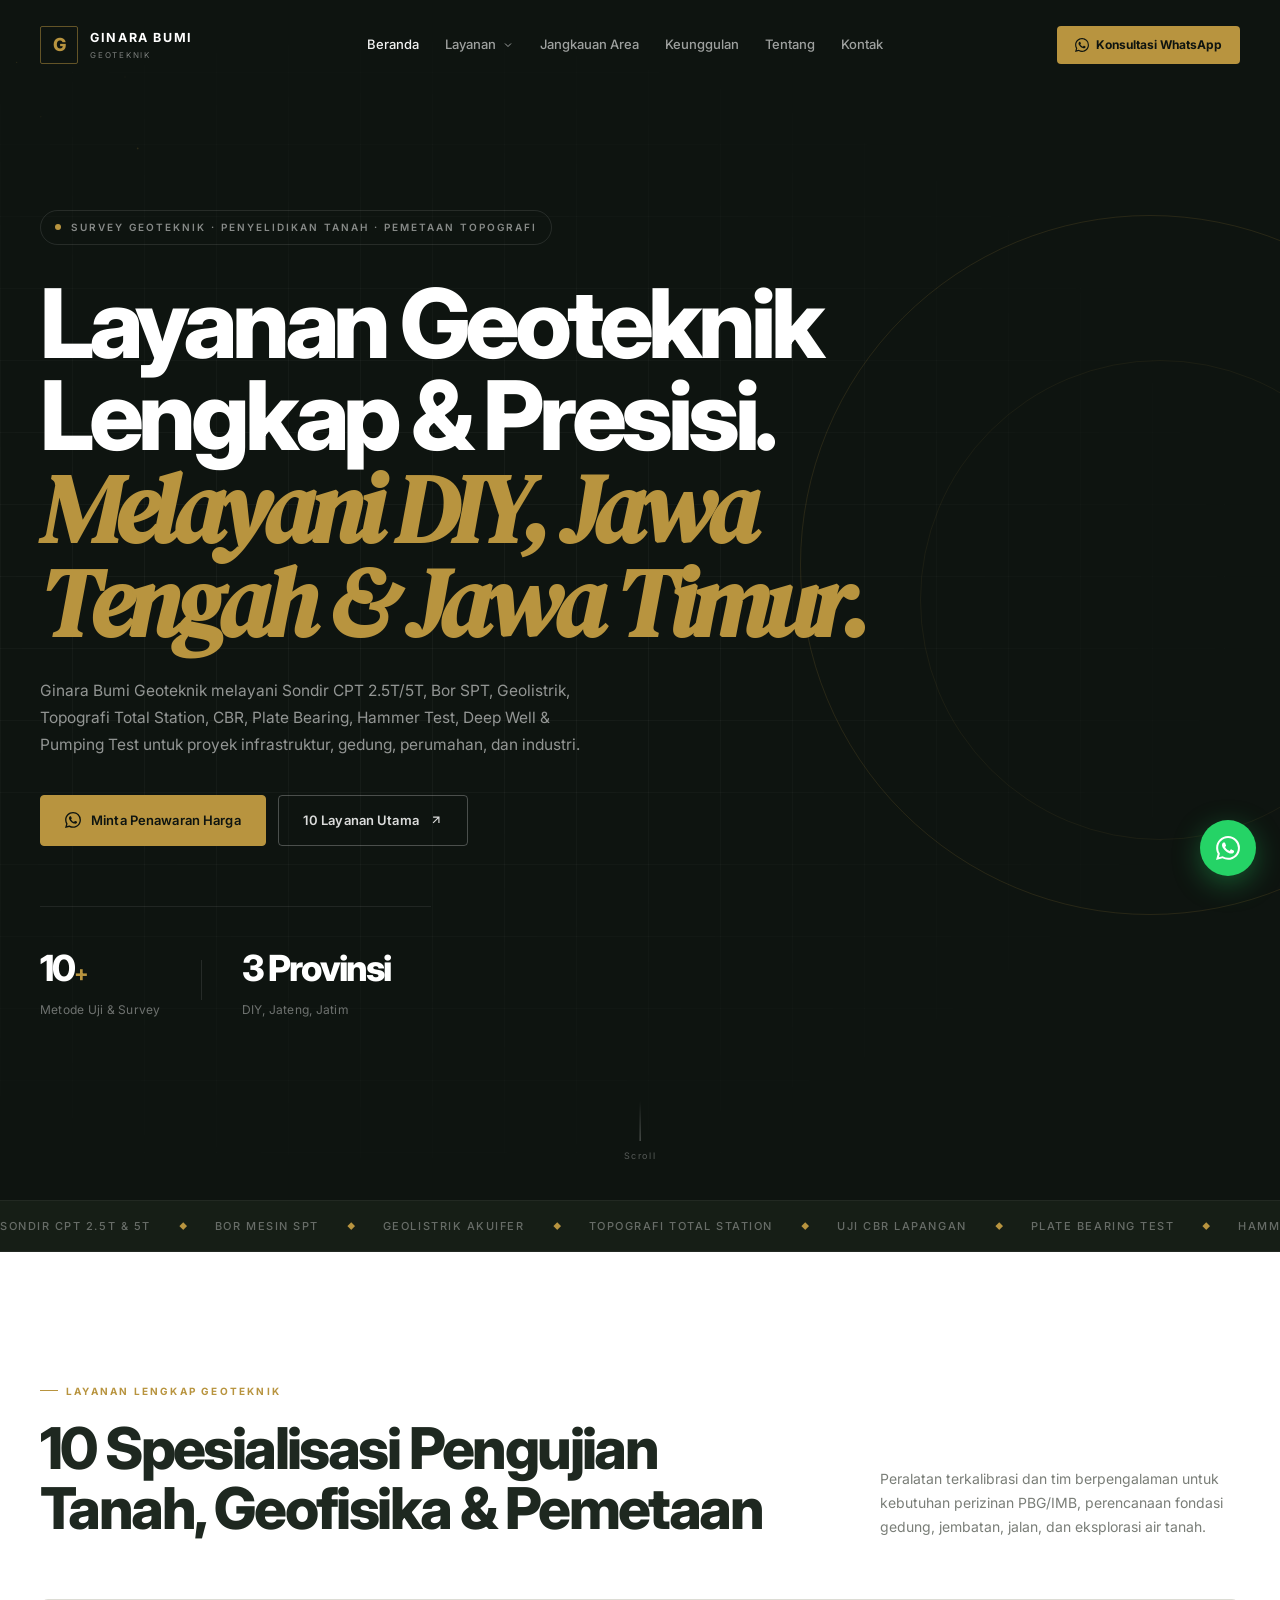
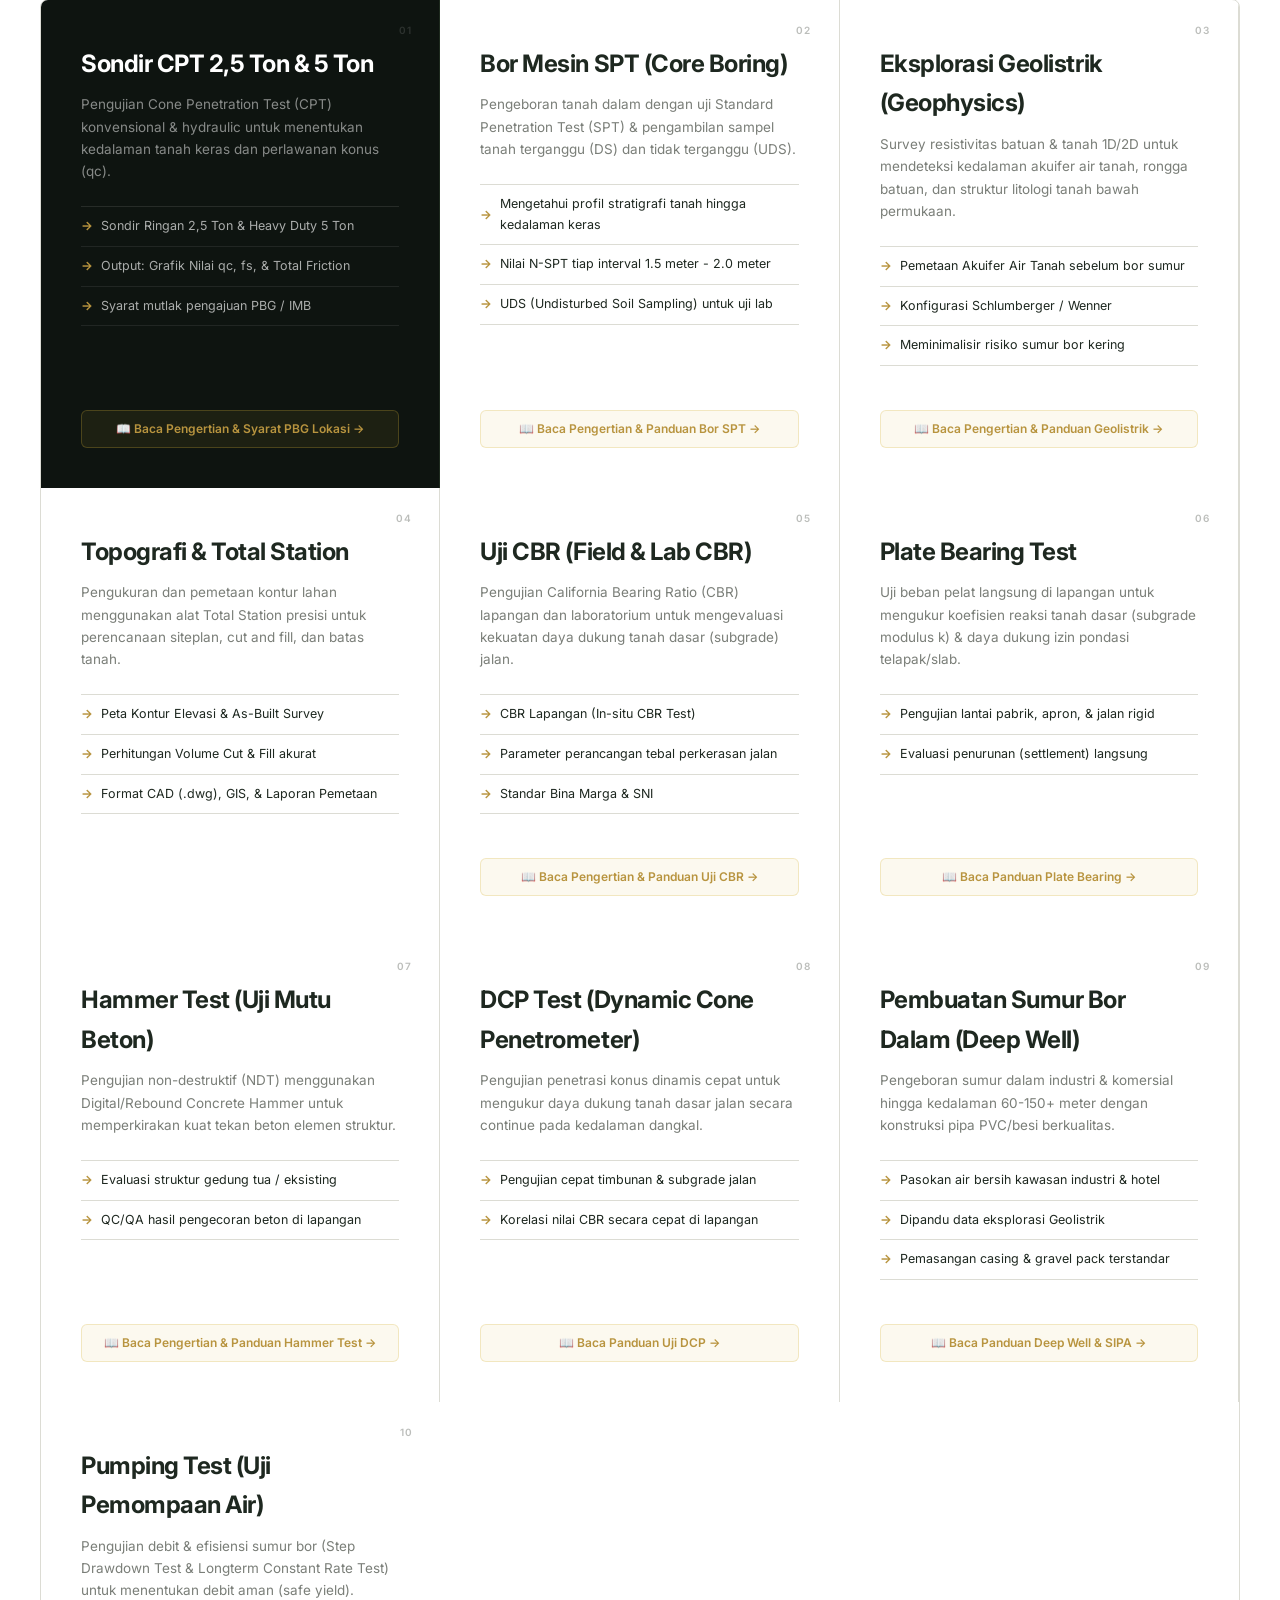
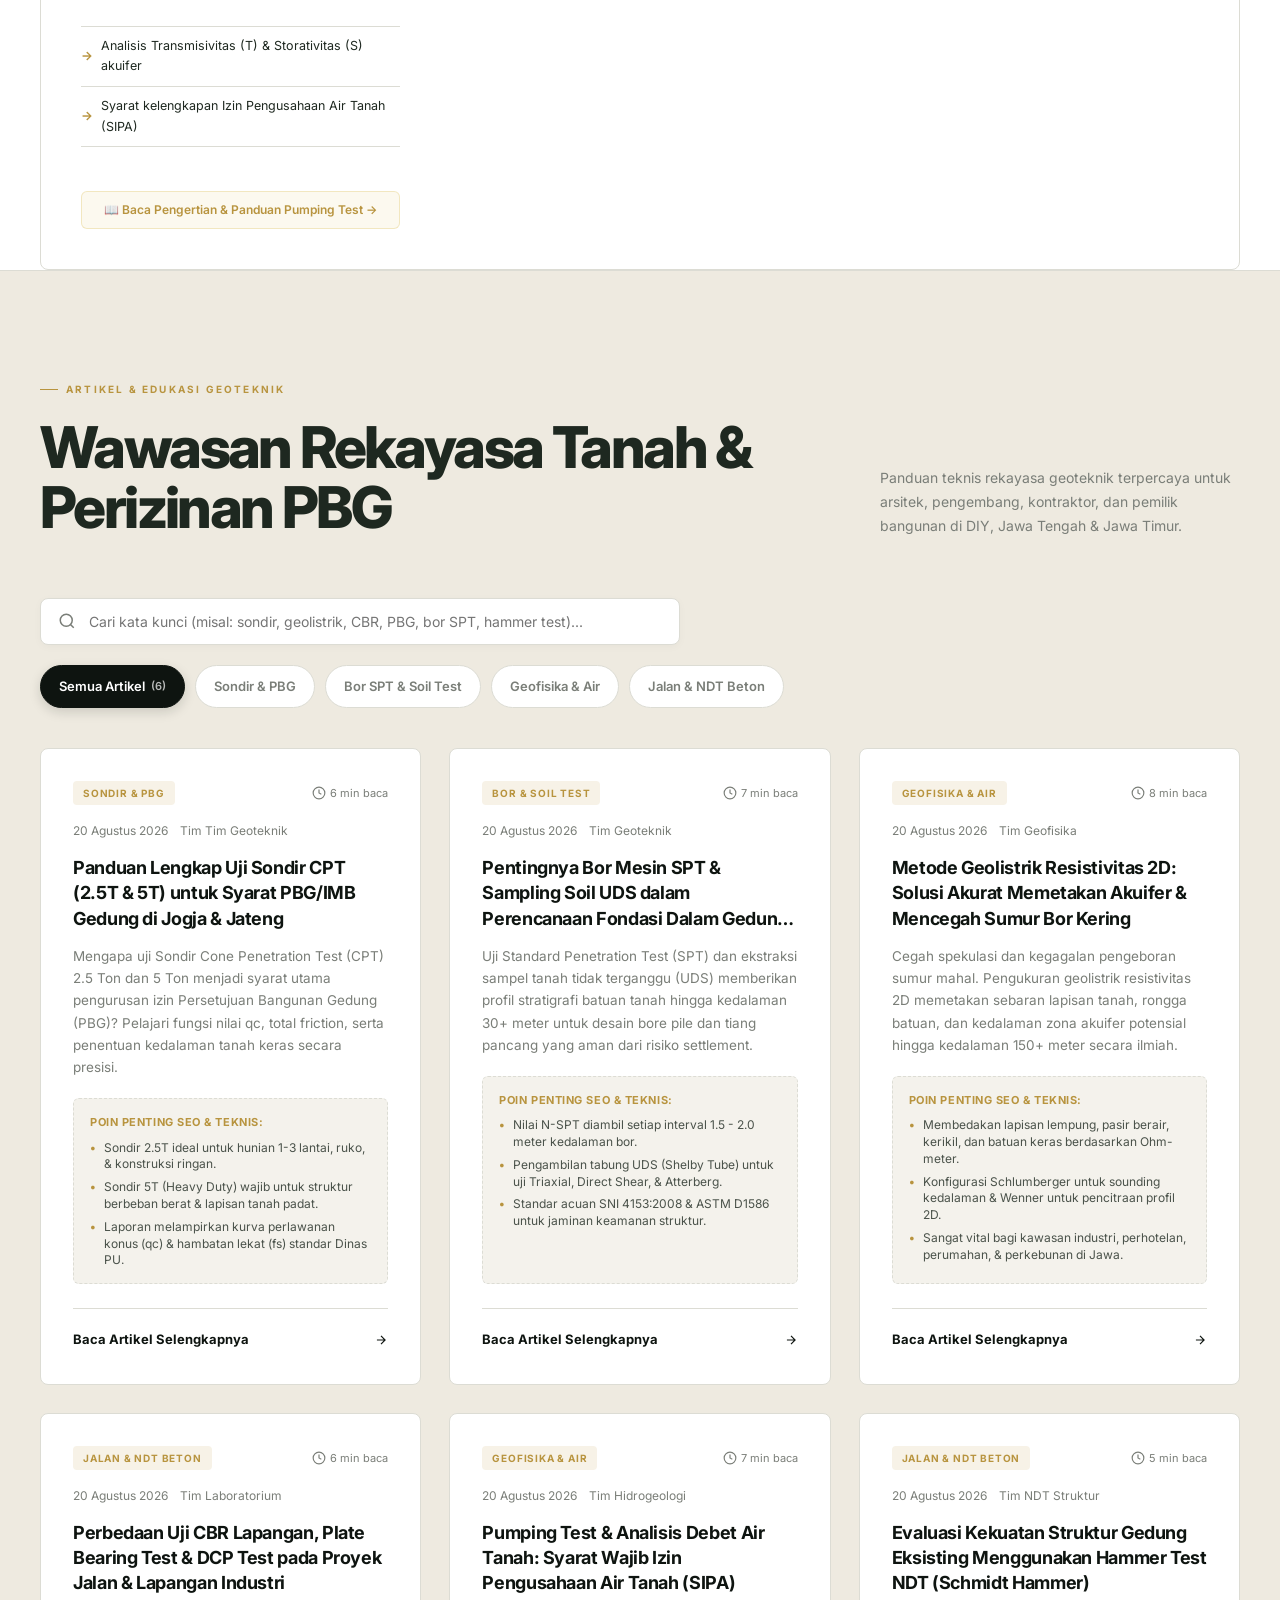
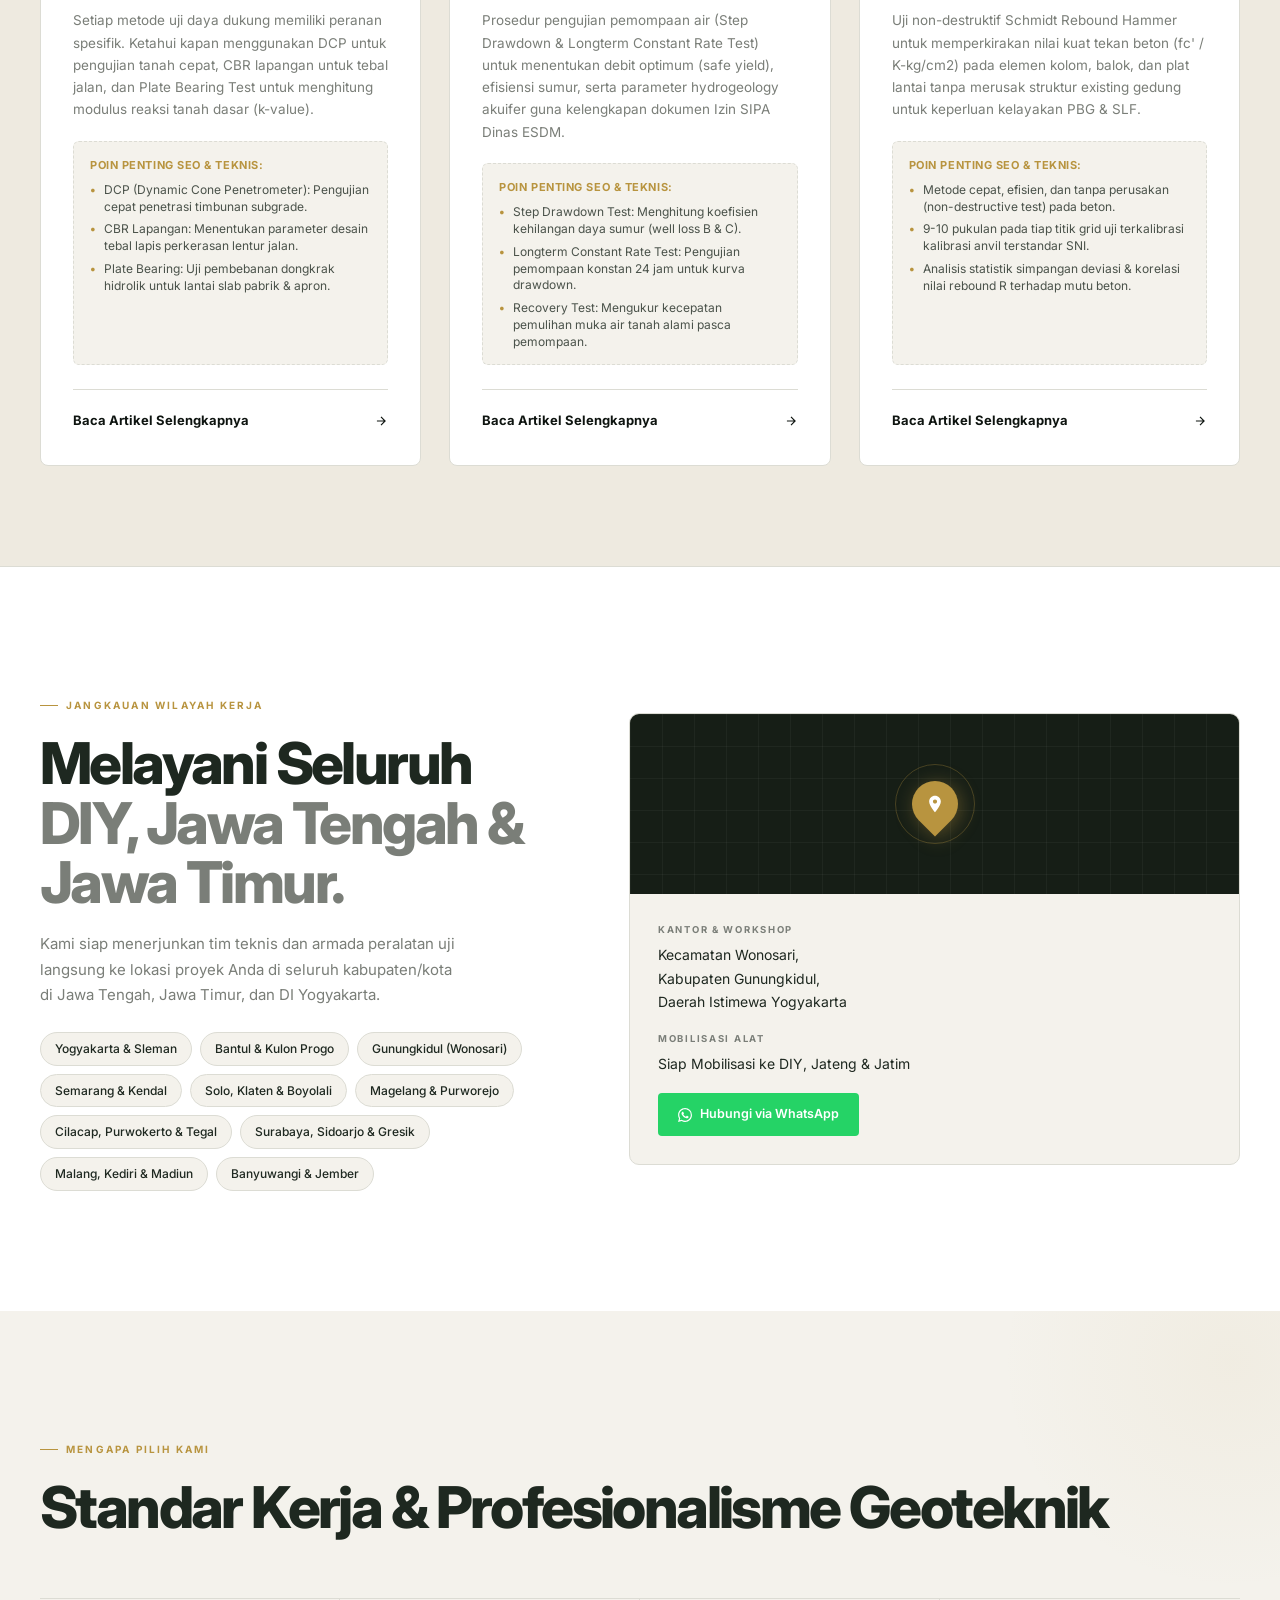
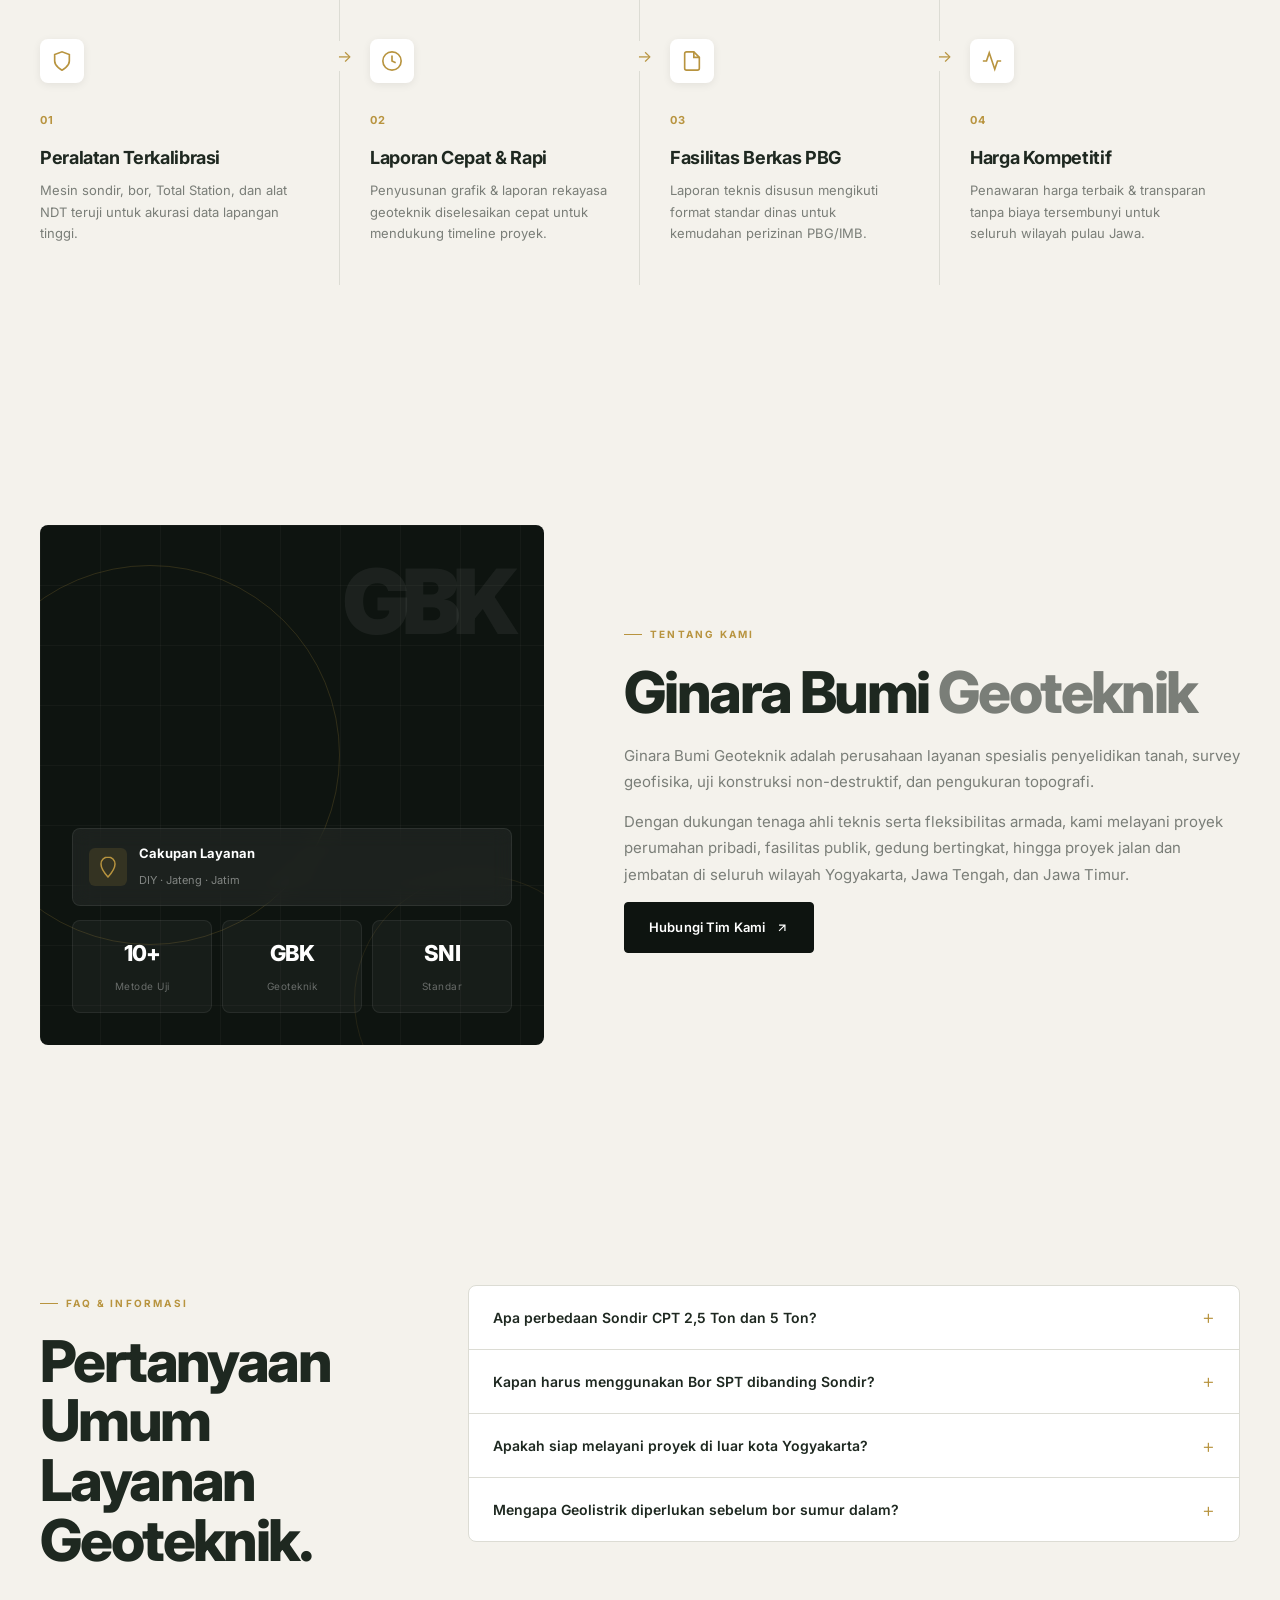
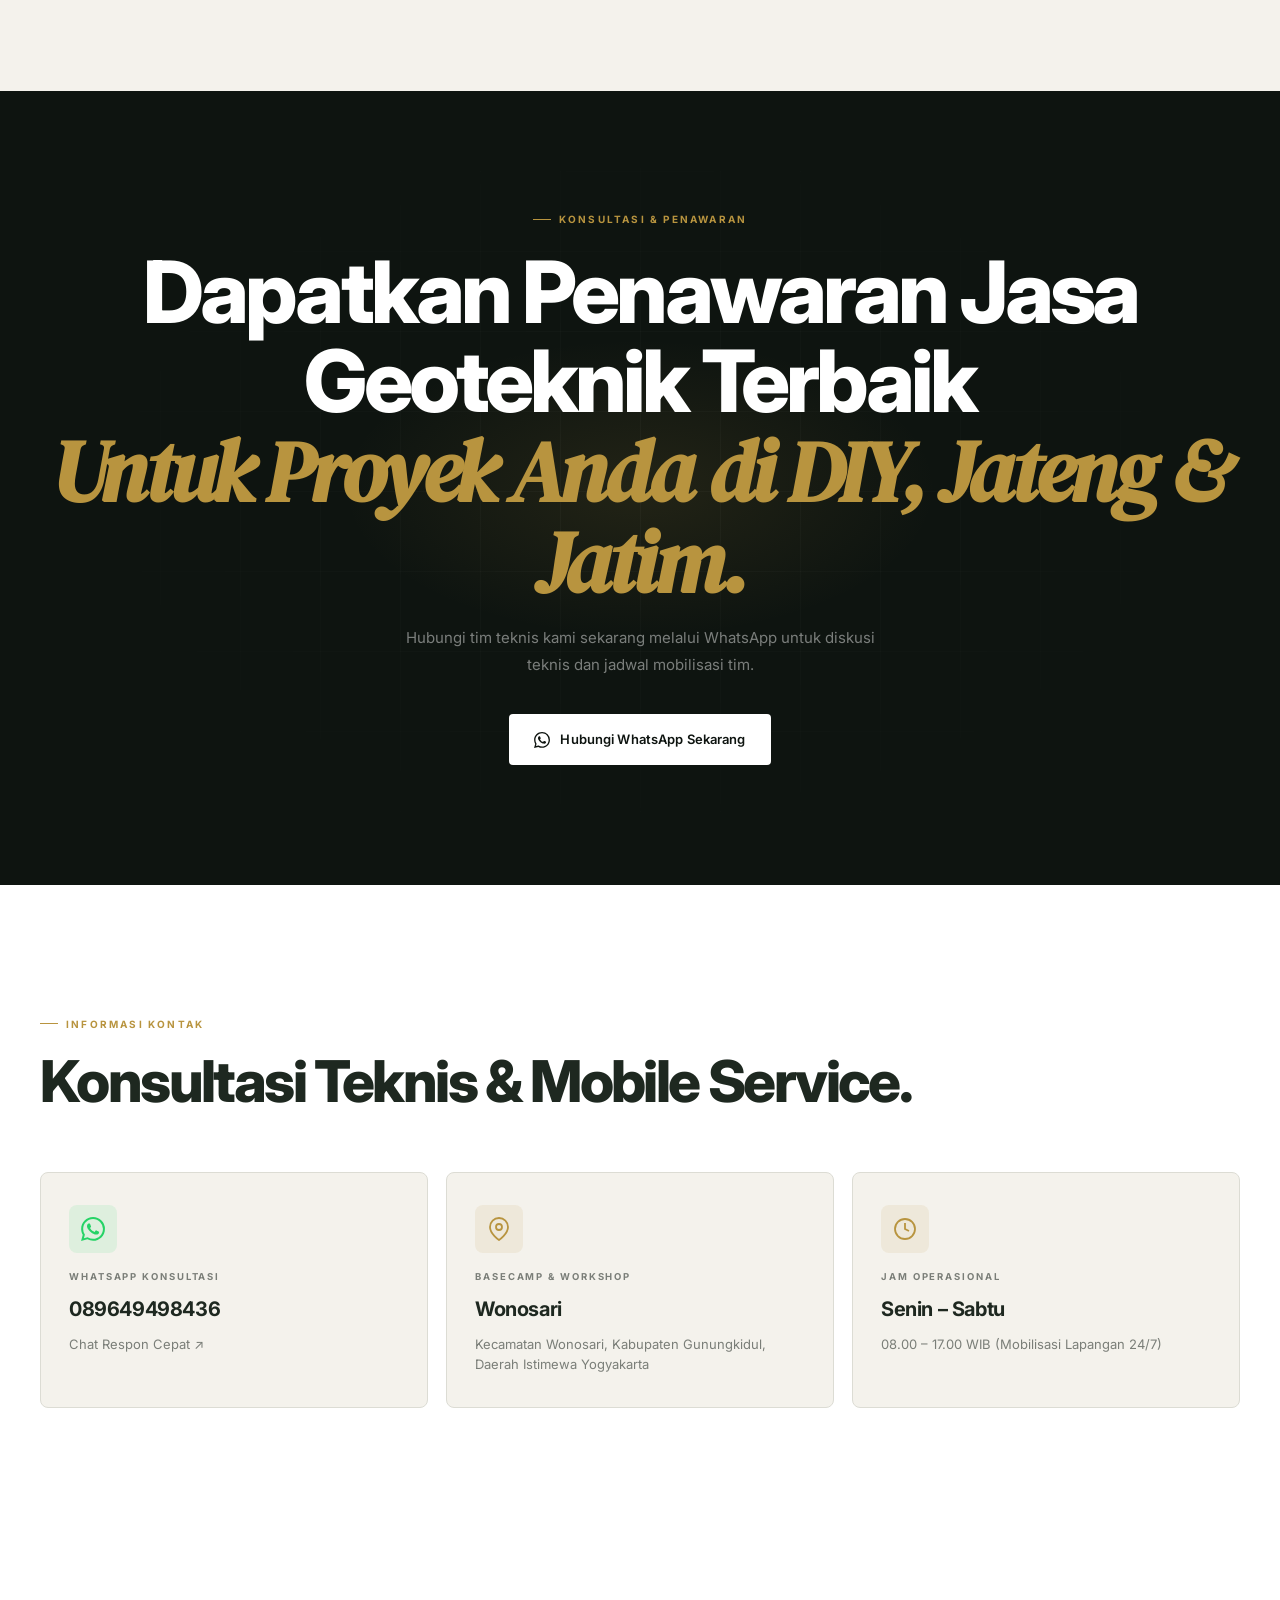
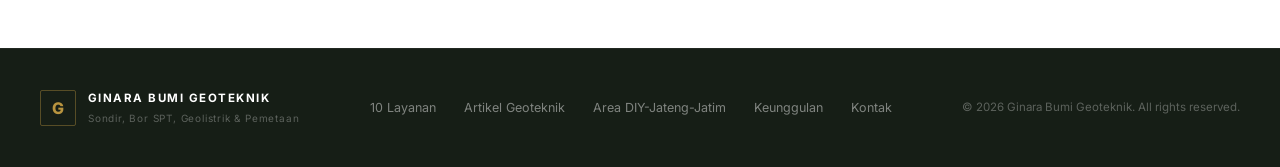
<file: index.html>
<!DOCTYPE html>
<html lang="id">

<head>
    <meta charset="UTF-8">
    <meta name="viewport" content="width=device-width, initial-scale=1.0">

    <title>Jasa Geoteknik & Uji Tanah Jogja, Jateng, Jatim | Ginara Bumi Geoteknik</title>

    <meta name="description"
        content="Jasa Sondir CPT 2.5T & 5T, Bor SPT, Geolistrik 2D, CBR, Plate Bearing, Hammer Test, Topografi Total Station, Deep Well & Pumping Test melayani DIY, Jawa Tengah & Jawa Timur.">

    <meta name="robots" content="index, follow, max-image-preview:large, max-snippet:-1, max-video-preview:-1">
    <meta name="author" content="Ginara Bumi Geoteknik">
    <meta name="keywords"
        content="jasa sondir cpt jogja, bor spt semarang, geolistrik jawa tengah, uji cbr lapangan, plate bearing test, hammer test beton, dcp test, topografi total station, sumur bor dalam, pumping test, geoteknik jateng jatim, perizinan pbg">

    <link rel="canonical" href="https://ginarabumigeo.my.id/">

    <!-- Open Graph Meta Tags -->
    <meta property="og:type" content="website">
    <meta property="og:url" content="https://ginarabumigeo.my.id/">
    <meta property="og:title" content="Ginara Bumi Geoteknik | Jasa Survey Geoteknik & Pemetaan">
    <meta property="og:description"
        content="Layanan Sondir CPT, Bor SPT, Geolistrik, Topografi Total Station, Deep Well & Pumping Test untuk wilayah DIY, Jawa Tengah, dan Jawa Timur.">
    <meta property="og:locale" content="id_ID">
    <meta property="og:site_name" content="Ginara Bumi Geoteknik">

    <!-- Twitter Card Meta Tags -->
    <meta name="twitter:card" content="summary_large_image">
    <meta name="twitter:title" content="Jasa Geoteknik & Uji Tanah Jogja, Jateng, Jatim | Ginara Bumi Geoteknik">
    <meta name="twitter:description"
        content="Penyelidikan tanah presisi untuk PBG, gedung, jalan, dan eksplorasi air tanah di DIY, Jawa Tengah & Jawa Timur.">

    <!-- Geo Target Meta Tags -->
    <meta name="geo.region" content="ID-YO">
    <meta name="geo.placename" content="Wonosari, Yogyakarta">
    <meta name="geo.position" content="-7.9658;110.6015">
    <meta name="ICBM" content="-7.9658, 110.6015">

    <link rel="preconnect" href="https://fonts.googleapis.com">
    <link rel="preconnect" href="https://fonts.gstatic.com" crossorigin>
    <link
        href="https://fonts.googleapis.com/css2?family=Inter:wght@300;400;500;600;700;800;900&family=DM+Serif+Display:ital@0;1&display=swap"
        rel="stylesheet">

    <link rel="stylesheet" href="style.css">

    <!-- Structured Data JSON-LD Schemas for Search Engines -->
    <script type="application/ld+json">
    [
        {
            "@context": "https://schema.org",
            "@type": "ProfessionalService",
            "@id": "https://ginarabumigeo.my.id/#organization",
            "name": "Ginara Bumi Geoteknik",
            "url": "https://ginarabumigeo.my.id/",
            "telephone": "+6289649498436",
            "priceRange": "$$",
            "address": {
                "@type": "PostalAddress",
                "streetAddress": "Kecamatan Wonosari",
                "addressLocality": "Wonosari, Gunungkidul",
                "addressRegion": "Daerah Istimewa Yogyakarta",
                "postalCode": "55812",
                "addressCountry": "ID"
            },
            "geo": {
                "@type": "GeoCoordinates",
                "latitude": -7.9658,
                "longitude": 110.6015
            },
            "areaServed": [
                "Daerah Istimewa Yogyakarta", "Jawa Tengah", "Jawa Timur",
                "Yogyakarta", "Sleman", "Bantul", "Kulon Progo", "Gunungkidul",
                "Semarang", "Solo", "Surabaya", "Malang", "Magelang", "Klaten", "Boyolali", "Kendal", "Cilacap"
            ],
            "knowsAbout": [
                "Sondir CPT 2.5 Ton dan 5 Ton",
                "Bor Mesin SPT Standard Penetration Test",
                "Geolistrik Akuifer & Geofisika 2D",
                "Uji CBR Lapangan dan Laboratorium",
                "Plate Bearing Test",
                "Hammer Test NDT Beton",
                "DCP Dynamic Cone Penetrometer",
                "Pemetaan Topografi Total Station",
                "Pembuatan Sumur Bor Dalam Deep Well",
                "Pumping Test Uji Pemompaan Air SIPA"
            ]
        },
        {
            "@context": "https://schema.org",
            "@type": "WebSite",
            "@id": "https://ginarabumigeo.my.id/#website",
            "url": "https://ginarabumigeo.my.id/",
            "name": "Ginara Bumi Geoteknik",
            "publisher": {
                "@id": "https://ginarabumigeo.my.id/#organization"
            }
        },
        {
            "@context": "https://schema.org",
            "@type": "BreadcrumbList",
            "itemListElement": [
                {
                    "@type": "ListItem",
                    "position": 1,
                    "name": "Beranda",
                    "item": "https://ginarabumigeo.my.id/"
                },
                {
                    "@type": "ListItem",
                    "position": 2,
                    "name": "Layanan Geoteknik",
                    "item": "https://ginarabumigeo.my.id/#layanan"
                },
                {
                    "@type": "ListItem",
                    "position": 3,
                    "name": "Artikel & Edukasi",
                    "item": "https://ginarabumigeo.my.id/#artikel"
                }
            ]
        },
        {
            "@context": "https://schema.org",
            "@type": "ItemList",
            "name": "Artikel Edukasi Rekayasa Geoteknik & Geofisika",
            "itemListElement": [
                {
                    "@type": "ListItem",
                    "position": 1,
                    "item": {
                        "@type": "BlogPosting",
                        "headline": "Panduan Lengkap Uji Sondir CPT (2.5T & 5T) untuk Syarat PBG/IMB Gedung di Jogja & Jateng",
                        "url": "https://ginarabumigeo.my.id/#artikel-sondir-pbg",
                        "datePublished": "2026-08-20",
                        "author": {
                            "@type": "Organization",
                            "name": "Ginara Bumi Geoteknik"
                        }
                    }
                },
                {
                    "@type": "ListItem",
                    "position": 2,
                    "item": {
                        "@type": "BlogPosting",
                        "headline": "Pentingnya Bor Mesin SPT & Sampling Soil UDS dalam Perencanaan Fondasi Dalam Gedung Bertingkat",
                        "url": "https://ginarabumigeo.my.id/#artikel-bor-spt",
                        "datePublished": "2026-08-20",
                        "author": {
                            "@type": "Organization",
                            "name": "Ginara Bumi Geoteknik"
                        }
                    }
                },
                {
                    "@type": "ListItem",
                    "position": 3,
                    "item": {
                        "@type": "BlogPosting",
                        "headline": "Metode Geolistrik Resistivitas 2D: Solusi Akurat Memetakan Akuifer & Mencegah Sumur Bor Kering",
                        "url": "https://ginarabumigeo.my.id/#artikel-geolistrik-akuifer",
                        "datePublished": "2026-08-20",
                        "author": {
                            "@type": "Organization",
                            "name": "Ginara Bumi Geoteknik"
                        }
                    }
                },
                {
                    "@type": "ListItem",
                    "position": 4,
                    "item": {
                        "@type": "BlogPosting",
                        "headline": "Perbedaan Uji CBR Lapangan, Plate Bearing Test & DCP Test pada Proyek Jalan & Lapangan Industri",
                        "url": "https://ginarabumigeo.my.id/#artikel-uji-cbr-dcp-bearing",
                        "datePublished": "2026-08-20",
                        "author": {
                            "@type": "Organization",
                            "name": "Ginara Bumi Geoteknik"
                        }
                    }
                },
                {
                    "@type": "ListItem",
                    "position": 5,
                    "item": {
                        "@type": "BlogPosting",
                        "headline": "Pumping Test & Analisis Debet Air Tanah: Syarat Wajib Izin Pengusahaan Air Tanah (SIPA)",
                        "url": "https://ginarabumigeo.my.id/#artikel-pumping-test-sipa",
                        "datePublished": "2026-08-20",
                        "author": {
                            "@type": "Organization",
                            "name": "Ginara Bumi Geoteknik"
                        }
                    }
                },
                {
                    "@type": "ListItem",
                    "position": 6,
                    "item": {
                        "@type": "BlogPosting",
                        "headline": "Evaluasi Kekuatan Struktur Gedung Eksisting Menggunakan Hammer Test NDT (Schmidt Hammer)",
                        "url": "https://ginarabumigeo.my.id/#artikel-hammer-test-beton",
                        "datePublished": "2026-08-20",
                        "author": {
                            "@type": "Organization",
                            "name": "Ginara Bumi Geoteknik"
                        }
                    }
                }
            ]
        }
    ]
    </script>
</head>

<body>

    <!-- ========== HEADER ========== -->
    <header class="header" id="header">
        <div class="container nav">

            <a href="#beranda" class="logo" title="Ginara Bumi Geoteknik - Uji Tanah & Geoteknik">
                <div class="logo-mark">G</div>
                <span>
                    <strong>GINARA BUMI</strong>
                    <small>GEOTEKNIK</small>
                </span>
            </a>

            <button class="menu-toggle" aria-label="Buka menu navigasi" id="menuToggle">
                <span></span>
                <span></span>
                <span></span>
            </button>

            <nav class="nav-menu" id="navMenu">
                <a href="#beranda" class="nav-link">Beranda</a>
                <div class="nav-dropdown">
                    <a href="#layanan" class="nav-link nav-dropdown-toggle">
                        Layanan
                        <svg width="12" height="12" viewBox="0 0 24 24" fill="none" stroke="currentColor" stroke-width="2"><path d="M6 9l6 6 6-6"/></svg>
                    </a>
                    <div class="dropdown-menu">
                        <a href="#layanan-sondir" onclick="openArticleModal('artikel-sondir-pbg')" class="dropdown-item">
                            <span class="dropdown-icon">📌</span>
                            <div>
                                <strong>Sondir CPT (2.5T &amp; 5T)</strong>
                                <small>Pengertian &amp; Syarat PBG Jogja-Jateng</small>
                            </div>
                        </a>
                        <a href="#layanan-bor" onclick="openArticleModal('artikel-bor-spt')" class="dropdown-item">
                            <span class="dropdown-icon">🚜</span>
                            <div>
                                <strong>Bor Mesin SPT &amp; Soil Test</strong>
                                <small>Panduan Penyelidikan Tanah Dalam</small>
                            </div>
                        </a>
                        <a href="#layanan-geolistrik" onclick="openArticleModal('artikel-geolistrik-akuifer')" class="dropdown-item">
                            <span class="dropdown-icon">⚡</span>
                            <div>
                                <strong>Geolistrik 2D &amp; Akuifer Air</strong>
                                <small>Survey Air Tanah Deep Well</small>
                            </div>
                        </a>
                        <a href="#layanan-cbr" onclick="openArticleModal('artikel-uji-cbr-dcp-bearing')" class="dropdown-item">
                            <span class="dropdown-icon">🛣️</span>
                            <div>
                                <strong>Uji CBR, DCP &amp; Plate Bearing</strong>
                                <small>Daya Dukung Jalan &amp; Slab Pabrik</small>
                            </div>
                        </a>
                        <a href="#layanan-hammer" onclick="openArticleModal('artikel-hammer-test-beton')" class="dropdown-item">
                            <span class="dropdown-icon">🧱</span>
                            <div>
                                <strong>Hammer Test NDT Beton</strong>
                                <small>Audit Mutu Beton Gedung Eksisting</small>
                            </div>
                        </a>
                        <a href="#layanan-pumping" onclick="openArticleModal('artikel-pumping-test-sipa')" class="dropdown-item">
                            <span class="dropdown-icon">💧</span>
                            <div>
                                <strong>Deep Well &amp; Pumping Test (SIPA)</strong>
                                <small>Syarat Izin Air Tanah Komersial</small>
                            </div>
                        </a>
                        <a href="#layanan-topografi" class="dropdown-item">
                            <span class="dropdown-icon">📐</span>
                            <div>
                                <strong>Topografi &amp; Total Station</strong>
                                <small>Pemetaan Kontur &amp; Cut-Fill Lahan</small>
                            </div>
                        </a>
                    </div>
                </div>
                <a href="#wilayah" class="nav-link">Jangkauan Area</a>
                <a href="#keunggulan" class="nav-link">Keunggulan</a>
                <a href="#tentang" class="nav-link">Tentang</a>
                <a href="#kontak" class="nav-link">Kontak</a>
            </nav>

            <a class="nav-wa"
                href="https://wa.me/6289649498436?text=Halo%20Ginara%20Bumi%20Geoteknik%2C%20saya%20ingin%20konsultasi%20layanan%20survey%2Fuji%20tanah."
                target="_blank" rel="noopener">
                <svg width="14" height="14" viewBox="0 0 24 24" fill="currentColor">
                    <path
                        d="M17.472 14.382c-.297-.149-1.758-.867-2.03-.967-.273-.099-.471-.148-.67.15-.197.297-.767.966-.94 1.164-.173.199-.347.223-.644.075-.297-.15-1.255-.463-2.39-1.475-.883-.788-1.48-1.761-1.653-2.059-.173-.297-.018-.458.13-.606.134-.133.298-.347.446-.52.149-.174.198-.298.298-.497.099-.198.05-.371-.025-.52-.075-.149-.669-1.612-.916-2.207-.242-.579-.487-.5-.669-.51-.173-.008-.371-.01-.57-.01-.198 0-.52.074-.792.372-.272.297-1.04 1.016-1.04 2.479 0 1.462 1.065 2.875 1.213 3.074.149.198 2.096 3.2 5.077 4.487.709.306 1.262.489 1.694.625.712.227 1.36.195 1.871.118.571-.085 1.758-.719 2.006-1.413.248-.694.248-1.289.173-1.413-.074-.124-.272-.198-.57-.347m-5.421 7.403h-.004a9.87 9.87 0 01-5.031-1.378l-.361-.214-3.741.982.998-3.648-.235-.374a9.86 9.86 0 01-1.51-5.26c.001-5.45 4.436-9.884 9.888-9.884 2.64 0 5.122 1.03 6.988 2.898a9.825 9.825 0 012.893 6.994c-.003 5.45-4.437 9.884-9.885 9.884m8.413-18.297A11.815 11.815 0 0012.05 0C5.495 0 .16 5.335.157 11.892c0 2.096.547 4.142 1.588 5.945L.057 24l6.305-1.654a11.882 11.882 0 005.683 1.448h.005c6.554 0 11.89-5.335 11.893-11.893a11.821 11.821 0 00-3.48-8.413Z" />
                </svg>
                Konsultasi WhatsApp
            </a>

        </div>
    </header>


    <!-- ========== HERO ========== -->
    <section id="beranda" class="hero">

        <canvas id="particleCanvas" class="particle-canvas"></canvas>
        <div class="hero-grid"></div>

        <div class="container hero-content">

            <div class="hero-badge reveal">
                <span class="badge-dot"></span>
                SURVEY GEOTEKNIK · PENYELIDIKAN TANAH · PEMETAAN TOPOGRAFI
            </div>

            <h1 class="reveal reveal-delay-1">
                Layanan Geoteknik Lengkap & Presisi.<br>
                <em>Melayani DIY, Jawa Tengah & Jawa Timur.</em>
            </h1>

            <p class="hero-text reveal reveal-delay-2">
                Ginara Bumi Geoteknik melayani Sondir CPT 2.5T/5T, Bor SPT, Geolistrik, Topografi Total Station, CBR,
                Plate Bearing, Hammer Test, Deep Well & Pumping Test untuk proyek infrastruktur, gedung, perumahan, dan
                industri.
            </p>

            <div class="hero-buttons reveal reveal-delay-3">

                <a class="btn btn-primary"
                    href="https://wa.me/6289649498436?text=Halo%20Ginara%20Bumi%20Geoteknik%2C%20saya%20butuh%20penawaran%20layanan%20sondir%2Fbor%2Fsurvey%20di%20lokasi%20proyek."
                    target="_blank" rel="noopener">
                    <svg width="16" height="16" viewBox="0 0 24 24" fill="currentColor">
                        <path
                            d="M17.472 14.382c-.297-.149-1.758-.867-2.03-.967-.273-.099-.471-.148-.67.15-.197.297-.767.966-.94 1.164-.173.199-.347.223-.644.075-.297-.15-1.255-.463-2.39-1.475-.883-.788-1.48-1.761-1.653-2.059-.173-.297-.018-.458.13-.606.134-.133.298-.347.446-.52.149-.174.198-.298.298-.497.099-.198.05-.371-.025-.52-.075-.149-.669-1.612-.916-2.207-.242-.579-.487-.5-.669-.51-.173-.008-.371-.01-.57-.01-.198 0-.52.074-.792.372-.272.297-1.04 1.016-1.04 2.479 0 1.462 1.065 2.875 1.213 3.074.149.198 2.096 3.2 5.077 4.487.709.306 1.262.489 1.694.625.712.227 1.36.195 1.871.118.571-.085 1.758-.719 2.006-1.413.248-.694.248-1.289.173-1.413-.074-.124-.272-.198-.57-.347m-5.421 7.403h-.004a9.87 9.87 0 01-5.031-1.378l-.361-.214-3.741.982.998-3.648-.235-.374a9.86 9.86 0 01-1.51-5.26c.001-5.45 4.436-9.884 9.888-9.884 2.64 0 5.122 1.03 6.988 2.898a9.825 9.825 0 012.893 6.994c-.003 5.45-4.437 9.884-9.885 9.884m8.413-18.297A11.815 11.815 0 0012.05 0C5.495 0 .16 5.335.157 11.892c0 2.096.547 4.142 1.588 5.945L.057 24l6.305-1.654a11.882 11.882 0 005.683 1.448h.005c6.554 0 11.89-5.335 11.893-11.893a11.821 11.821 0 00-3.48-8.413Z" />
                    </svg>
                    Minta Penawaran Harga
                </a>

                <a class="btn btn-outline" href="#layanan">
                    10 Layanan Utama
                    <svg width="14" height="14" viewBox="0 0 24 24" fill="none" stroke="currentColor" stroke-width="2">
                        <path d="M7 17L17 7M7 7h10v10" />
                    </svg>
                </a>

            </div>

            <div class="hero-stats reveal reveal-delay-4">
                <div class="hero-stat">
                    <strong>10</strong><span>+</span>
                    <p>Metode Uji & Survey</p>
                </div>
                <div class="stat-divider"></div>
                <div class="hero-stat">
                    <strong>3 Provinsi</strong><span></span>
                    <p>DIY, Jateng, Jatim</p>
                </div>
            </div>

        </div>

        <div class="hero-scroll-indicator">
            <div class="scroll-line"></div>
            <span>Scroll</span>
        </div>

    </section>


    <!-- ========== MARQUEE ========== -->
    <div class="marquee-section">
        <div class="marquee-track">
            <div class="marquee-content">
                <span>Sondir CPT 2.5T & 5T</span>
                <span class="marquee-dot">◆</span>
                <span>Bor Mesin SPT</span>
                <span class="marquee-dot">◆</span>
                <span>Geolistrik Akuifer</span>
                <span class="marquee-dot">◆</span>
                <span>Topografi Total Station</span>
                <span class="marquee-dot">◆</span>
                <span>Uji CBR Lapangan</span>
                <span class="marquee-dot">◆</span>
                <span>Plate Bearing Test</span>
                <span class="marquee-dot">◆</span>
                <span>Hammer Test Beton</span>
                <span class="marquee-dot">◆</span>
                <span>DCP Test</span>
                <span class="marquee-dot">◆</span>
                <span>Sumur Bor Dalam</span>
                <span class="marquee-dot">◆</span>
                <span>Pumping Test</span>
                <span class="marquee-dot">◆</span>
            </div>
        </div>
    </div>


    <main>

        <!-- ========== SERVICES ALL 10 ========== -->
        <section id="layanan" class="services">

            <div class="container">

                <div class="section-heading">
                    <div class="reveal">
                        <span class="section-tag">LAYANAN LENGKAP GEOTEKNIK</span>
                        <h2>10 Spesialisasi Pengujian Tanah, Geofisika & Pemetaan</h2>
                    </div>
                    <p class="reveal reveal-delay-1">
                        Peralatan terkalibrasi dan tim berpengalaman untuk kebutuhan perizinan PBG/IMB, perencanaan
                        fondasi gedung, jembatan, jalan, dan eksplorasi air tanah.
                    </p>
                </div>

                <div class="service-grid">

                    <!-- 1. Sondir CPT -->
                    <article class="service-card featured reveal" id="layanan-sondir">
                        <div class="service-number">01</div>
                        <h3>Sondir CPT 2,5 Ton & 5 Ton</h3>
                        <p>Pengujian Cone Penetration Test (CPT) konvensional & hydraulic untuk menentukan kedalaman
                            tanah keras dan perlawanan konus (qc).</p>
                        <ul>
                            <li><span>→</span> Sondir Ringan 2,5 Ton & Heavy Duty 5 Ton</li>
                            <li><span>→</span> Output: Grafik Nilai qc, fs, & Total Friction</li>
                            <li><span>→</span> Syarat mutlak pengajuan PBG / IMB</li>
                        </ul>
                        <button type="button" onclick="openArticleModal('artikel-sondir-pbg')" class="service-article-link">
                            📖 Baca Pengertian &amp; Syarat PBG Lokasi &rarr;
                        </button>
                    </article>

                    <!-- 2. Bor SPT -->
                    <article class="service-card reveal reveal-delay-1" id="layanan-bor">
                        <div class="service-number">02</div>
                        <h3>Bor Mesin SPT (Core Boring)</h3>
                        <p>Pengeboran tanah dalam dengan uji Standard Penetration Test (SPT) & pengambilan sampel tanah
                            terganggu (DS) dan tidak terganggu (UDS).</p>
                        <ul>
                            <li><span>→</span> Mengetahui profil stratigrafi tanah hingga kedalaman keras</li>
                            <li><span>→</span> Nilai N-SPT tiap interval 1.5 meter - 2.0 meter</li>
                            <li><span>→</span> UDS (Undisturbed Soil Sampling) untuk uji lab</li>
                        </ul>
                        <button type="button" onclick="openArticleModal('artikel-bor-spt')" class="service-article-link">
                            📖 Baca Pengertian &amp; Panduan Bor SPT &rarr;
                        </button>
                    </article>

                    <!-- 3. Geolistrik -->
                    <article class="service-card reveal reveal-delay-2" id="layanan-geolistrik">
                        <div class="service-number">03</div>
                        <h3>Eksplorasi Geolistrik (Geophysics)</h3>
                        <p>Survey resistivitas batuan & tanah 1D/2D untuk mendeteksi kedalaman akuifer air tanah, rongga
                            batuan, dan struktur litologi tanah bawah permukaan.</p>
                        <ul>
                            <li><span>→</span> Pemetaan Akuifer Air Tanah sebelum bor sumur</li>
                            <li><span>→</span> Konfigurasi Schlumberger / Wenner</li>
                            <li><span>→</span> Meminimalisir risiko sumur bor kering</li>
                        </ul>
                        <button type="button" onclick="openArticleModal('artikel-geolistrik-akuifer')" class="service-article-link">
                            📖 Baca Pengertian &amp; Panduan Geolistrik &rarr;
                        </button>
                    </article>

                    <!-- 4. Topografi Total Station -->
                    <article class="service-card reveal" id="layanan-topografi">
                        <div class="service-number">04</div>
                        <h3>Topografi & Total Station</h3>
                        <p>Pengukuran dan pemetaan kontur lahan menggunakan alat Total Station presisi untuk perencanaan
                            siteplan, cut and fill, dan batas tanah.</p>
                        <ul>
                            <li><span>→</span> Peta Kontur Elevasi & As-Built Survey</li>
                            <li><span>→</span> Perhitungan Volume Cut & Fill akurat</li>
                            <li><span>→</span> Format CAD (.dwg), GIS, & Laporan Pemetaan</li>
                        </ul>
                    </article>

                    <!-- 5. CBR Test -->
                    <article class="service-card reveal reveal-delay-1" id="layanan-cbr">
                        <div class="service-number">05</div>
                        <h3>Uji CBR (Field & Lab CBR)</h3>
                        <p>Pengujian California Bearing Ratio (CBR) lapangan dan laboratorium untuk mengevaluasi
                            kekuatan daya dukung tanah dasar (subgrade) jalan.</p>
                        <ul>
                            <li><span>→</span> CBR Lapangan (In-situ CBR Test)</li>
                            <li><span>→</span> Parameter perancangan tebal perkerasan jalan</li>
                            <li><span>→</span> Standar Bina Marga & SNI</li>
                        </ul>
                        <button type="button" onclick="openArticleModal('artikel-uji-cbr-dcp-bearing')" class="service-article-link">
                            📖 Baca Pengertian &amp; Panduan Uji CBR &rarr;
                        </button>
                    </article>

                    <!-- 6. Plate Bearing Test -->
                    <article class="service-card reveal reveal-delay-2" id="layanan-plate-bearing">
                        <div class="service-number">06</div>
                        <h3>Plate Bearing Test</h3>
                        <p>Uji beban pelat langsung di lapangan untuk mengukur koefisien reaksi tanah dasar (subgrade
                            modulus k) & daya dukung izin pondasi telapak/slab.</p>
                        <ul>
                            <li><span>→</span> Pengujian lantai pabrik, apron, & jalan rigid</li>
                            <li><span>→</span> Evaluasi penurunan (settlement) langsung</li>
                        </ul>
                        <button type="button" onclick="openArticleModal('artikel-uji-cbr-dcp-bearing')" class="service-article-link">
                            📖 Baca Panduan Plate Bearing &rarr;
                        </button>
                    </article>

                    <!-- 7. Hammer Test -->
                    <article class="service-card reveal" id="layanan-hammer">
                        <div class="service-number">07</div>
                        <h3>Hammer Test (Uji Mutu Beton)</h3>
                        <p>Pengujian non-destruktif (NDT) menggunakan Digital/Rebound Concrete Hammer untuk
                            memperkirakan kuat tekan beton elemen struktur.</p>
                        <ul>
                            <li><span>→</span> Evaluasi struktur gedung tua / eksisting</li>
                            <li><span>→</span> QC/QA hasil pengecoran beton di lapangan</li>
                        </ul>
                        <button type="button" onclick="openArticleModal('artikel-hammer-test-beton')" class="service-article-link">
                            📖 Baca Pengertian &amp; Panduan Hammer Test &rarr;
                        </button>
                    </article>

                    <!-- 8. DCP Test -->
                    <article class="service-card reveal reveal-delay-1" id="layanan-dcp">
                        <div class="service-number">08</div>
                        <h3>DCP Test (Dynamic Cone Penetrometer)</h3>
                        <p>Pengujian penetrasi konus dinamis cepat untuk mengukur daya dukung tanah dasar jalan secara
                            continue pada kedalaman dangkal.</p>
                        <ul>
                            <li><span>→</span> Pengujian cepat timbunan & subgrade jalan</li>
                            <li><span>→</span> Korelasi nilai CBR secara cepat di lapangan</li>
                        </ul>
                        <button type="button" onclick="openArticleModal('artikel-uji-cbr-dcp-bearing')" class="service-article-link">
                            📖 Baca Panduan Uji DCP &rarr;
                        </button>
                    </article>

                    <!-- 9. Pembuatan Sumur Bor Dalam -->
                    <article class="service-card reveal reveal-delay-2" id="layanan-deepwell">
                        <div class="service-number">09</div>
                        <h3>Pembuatan Sumur Bor Dalam (Deep Well)</h3>
                        <p>Pengeboran sumur dalam industri & komersial hingga kedalaman 60-150+ meter dengan konstruksi
                            pipa PVC/besi berkualitas.</p>
                        <ul>
                            <li><span>→</span> Pasokan air bersih kawasan industri & hotel</li>
                            <li><span>→</span> Dipandu data eksplorasi Geolistrik</li>
                            <li><span>→</span> Pemasangan casing & gravel pack terstandar</li>
                        </ul>
                        <button type="button" onclick="openArticleModal('artikel-pumping-test-sipa')" class="service-article-link">
                            📖 Baca Panduan Deep Well &amp; SIPA &rarr;
                        </button>
                    </article>

                    <!-- 10. Pumping Test -->
                    <article class="service-card reveal" id="layanan-pumping">
                        <div class="service-number">10</div>
                        <h3>Pumping Test (Uji Pemompaan Air)</h3>
                        <p>Pengujian debit & efisiensi sumur bor (Step Drawdown Test & Longterm Constant Rate Test)
                            untuk menentukan debit aman (safe yield).</p>
                        <ul>
                            <li><span>→</span> Analisis Transmisivitas (T) & Storativitas (S) akuifer</li>
                            <li><span>→</span> Syarat kelengkapan Izin Pengusahaan Air Tanah (SIPA)</li>
                        </ul>
                        <button type="button" onclick="openArticleModal('artikel-pumping-test-sipa')" class="service-article-link">
                            📖 Baca Pengertian &amp; Panduan Pumping Test &rarr;
                        </button>
                    </article>

                </div>

            </div>

        <!-- ========== ARTICLES & EDUKASI GEOTEKNIK (SEO) ========== -->
        <section id="artikel" class="articles">
            <div class="container">

                <div class="section-heading">
                    <div class="reveal">
                        <span class="section-tag">ARTIKEL & EDUKASI GEOTEKNIK</span>
                        <h2>Wawasan Rekayasa Tanah & Perizinan PBG</h2>
                    </div>
                    <p class="reveal reveal-delay-1">
                        Panduan teknis rekayasa geoteknik terpercaya untuk arsitek, pengembang, kontraktor, dan pemilik bangunan di DIY, Jawa Tengah & Jawa Timur.
                    </p>
                </div>

                <!-- Interactive Search & Filter Controls -->
                <div class="article-controls reveal">
                    <div class="article-search-box">
                        <svg width="18" height="18" viewBox="0 0 24 24" fill="none" stroke="currentColor" stroke-width="2">
                            <circle cx="11" cy="11" r="8"></circle>
                            <line x1="21" y1="21" x2="16.65" y2="16.65"></line>
                        </svg>
                        <input type="text" id="articleSearchInput" placeholder="Cari kata kunci (misal: sondir, geolistrik, CBR, PBG, bor SPT, hammer test)..." aria-label="Cari artikel geoteknik">
                        <button type="button" id="clearSearchBtn" class="clear-search-btn" title="Hapus pencarian" style="display: none;">&times;</button>
                    </div>

                    <div class="article-filter-tabs" id="articleFilterTabs" role="tablist">
                        <button class="article-filter-btn active" data-category="all" role="tab">Semua Artikel <span class="filter-count">(6)</span></button>
                        <button class="article-filter-btn" data-category="sondir-pbg" role="tab">Sondir &amp; PBG</button>
                        <button class="article-filter-btn" data-category="bor-soil" role="tab">Bor SPT &amp; Soil Test</button>
                        <button class="article-filter-btn" data-category="geofisika-air" role="tab">Geofisika &amp; Air</button>
                        <button class="article-filter-btn" data-category="jalan-beton" role="tab">Jalan &amp; NDT Beton</button>
                    </div>
                </div>

                <!-- Dynamic Search Status Banner -->
                <div class="search-result-info" id="searchResultInfo" style="display: none;">
                    Menampilkan hasil pencarian "<strong id="searchTermText"></strong>" (<span id="searchResultCount">0</span> artikel)
                </div>

                <!-- Article Cards Grid -->
                <div class="article-grid" id="articleGrid">

                    <!-- Artikel 1: Sondir CPT & PBG -->
                    <article class="article-card reveal" id="artikel-sondir-pbg" data-category="sondir-pbg" data-keywords="sondir cpt 2.5t 5t pbg imb perizinan gedung yogyakarta gunungkidul sleman semarang solo qc perlawanan konus daya dukung izin">
                        <div class="article-card-header">
                            <span class="article-category-tag">Sondir &amp; PBG</span>
                            <span class="article-read-time">
                                <svg width="14" height="14" viewBox="0 0 24 24" fill="none" stroke="currentColor" stroke-width="2"><circle cx="12" cy="12" r="10"></circle><polyline points="12 6 12 12 16 14"></polyline></svg>
                                6 min baca
                            </span>
                        </div>
                        <div class="article-card-meta">
                            <span class="article-date">20 Agustus 2026</span>
                            <span class="article-author">Tim Tim Geoteknik</span>
                        </div>
                        <h3>Panduan Lengkap Uji Sondir CPT (2.5T &amp; 5T) untuk Syarat PBG/IMB Gedung di Jogja &amp; Jateng</h3>
                        <p class="article-excerpt">
                            Mengapa uji Sondir Cone Penetration Test (CPT) 2.5 Ton dan 5 Ton menjadi syarat utama pengurusan izin Persetujuan Bangunan Gedung (PBG)? Pelajari fungsi nilai qc, total friction, serta penentuan kedalaman tanah keras secara presisi.
                        </p>
                        <div class="article-takeaways">
                            <strong>Poin Penting SEO &amp; Teknis:</strong>
                            <ul>
                                <li>Sondir 2.5T ideal untuk hunian 1-3 lantai, ruko, &amp; konstruksi ringan.</li>
                                <li>Sondir 5T (Heavy Duty) wajib untuk struktur berbeban berat &amp; lapisan tanah padat.</li>
                                <li>Laporan melampirkan kurva perlawanan konus (qc) &amp; hambatan lekat (fs) standar Dinas PU.</li>
                            </ul>
                        </div>
                        <div class="article-card-footer">
                            <button class="btn-read-article" onclick="openArticleModal('artikel-sondir-pbg')">
                                Baca Artikel Selengkapnya
                                <svg width="14" height="14" viewBox="0 0 24 24" fill="none" stroke="currentColor" stroke-width="2"><path d="M5 12h14M12 5l7 7-7 7"/></svg>
                            </button>
                        </div>
                    </article>

                    <!-- Artikel 2: Bor Mesin SPT & Soil UDS -->
                    <article class="article-card reveal reveal-delay-1" id="artikel-bor-spt" data-category="bor-soil" data-keywords="bor mesin spt core boring soil sampling uds undisturbed soil sampling n-spt fondasi dalam tiang pancang bore pile semarang jogja mekanika tanah lab">
                        <div class="article-card-header">
                            <span class="article-category-tag">Bor &amp; Soil Test</span>
                            <span class="article-read-time">
                                <svg width="14" height="14" viewBox="0 0 24 24" fill="none" stroke="currentColor" stroke-width="2"><circle cx="12" cy="12" r="10"></circle><polyline points="12 6 12 12 16 14"></polyline></svg>
                                7 min baca
                            </span>
                        </div>
                        <div class="article-card-meta">
                            <span class="article-date">20 Agustus 2026</span>
                            <span class="article-author">Tim Geoteknik</span>
                        </div>
                        <h3>Pentingnya Bor Mesin SPT &amp; Sampling Soil UDS dalam Perencanaan Fondasi Dalam Gedung Bertingkat</h3>
                        <p class="article-excerpt">
                            Uji Standard Penetration Test (SPT) dan ekstraksi sampel tanah tidak terganggu (UDS) memberikan profil stratigrafi batuan tanah hingga kedalaman 30+ meter untuk desain bore pile dan tiang pancang yang aman dari risiko settlement.
                        </p>
                        <div class="article-takeaways">
                            <strong>Poin Penting SEO &amp; Teknis:</strong>
                            <ul>
                                <li>Nilai N-SPT diambil setiap interval 1.5 - 2.0 meter kedalaman bor.</li>
                                <li>Pengambilan tabung UDS (Shelby Tube) untuk uji Triaxial, Direct Shear, &amp; Atterberg.</li>
                                <li>Standar acuan SNI 4153:2008 &amp; ASTM D1586 untuk jaminan keamanan struktur.</li>
                            </ul>
                        </div>
                        <div class="article-card-footer">
                            <button class="btn-read-article" onclick="openArticleModal('artikel-bor-spt')">
                                Baca Artikel Selengkapnya
                                <svg width="14" height="14" viewBox="0 0 24 24" fill="none" stroke="currentColor" stroke-width="2"><path d="M5 12h14M12 5l7 7-7 7"/></svg>
                            </button>
                        </div>
                    </article>

                    <!-- Artikel 3: Survey Geolistrik 2D Akuifer -->
                    <article class="article-card reveal reveal-delay-2" id="artikel-geolistrik-akuifer" data-category="geofisika-air" data-keywords="geolistrik resistivitas 2d survey geofisika akuifer air tanah schlumberger wenner sumur bor dalam deep well industri jogja semarang solo surabaya">
                        <div class="article-card-header">
                            <span class="article-category-tag">Geofisika &amp; Air</span>
                            <span class="article-read-time">
                                <svg width="14" height="14" viewBox="0 0 24 24" fill="none" stroke="currentColor" stroke-width="2"><circle cx="12" cy="12" r="10"></circle><polyline points="12 6 12 12 16 14"></polyline></svg>
                                8 min baca
                            </span>
                        </div>
                        <div class="article-card-meta">
                            <span class="article-date">20 Agustus 2026</span>
                            <span class="article-author">Tim Geofisika</span>
                        </div>
                        <h3>Metode Geolistrik Resistivitas 2D: Solusi Akurat Memetakan Akuifer &amp; Mencegah Sumur Bor Kering</h3>
                        <p class="article-excerpt">
                            Cegah spekulasi dan kegagalan pengeboran sumur mahal. Pengukuran geolistrik resistivitas 2D memetakan sebaran lapisan tanah, rongga batuan, dan kedalaman zona akuifer potensial hingga kedalaman 150+ meter secara ilmiah.
                        </p>
                        <div class="article-takeaways">
                            <strong>Poin Penting SEO &amp; Teknis:</strong>
                            <ul>
                                <li>Membedakan lapisan lempung, pasir berair, kerikil, dan batuan keras berdasarkan Ohm-meter.</li>
                                <li>Konfigurasi Schlumberger untuk sounding kedalaman &amp; Wenner untuk pencitraan profil 2D.</li>
                                <li>Sangat vital bagi kawasan industri, perhotelan, perumahan, &amp; perkebunan di Jawa.</li>
                            </ul>
                        </div>
                        <div class="article-card-footer">
                            <button class="btn-read-article" onclick="openArticleModal('artikel-geolistrik-akuifer')">
                                Baca Artikel Selengkapnya
                                <svg width="14" height="14" viewBox="0 0 24 24" fill="none" stroke="currentColor" stroke-width="2"><path d="M5 12h14M12 5l7 7-7 7"/></svg>
                            </button>
                        </div>
                    </article>

                    <!-- Artikel 4: Perbedaan CBR, Plate Bearing & DCP -->
                    <article class="article-card reveal" id="artikel-uji-cbr-dcp-bearing" data-category="jalan-beton" data-keywords="uji cbr lapangan plate bearing test dcp test dynamic cone penetrometer modulus reaksi subgrade k perkerasan jalan bina marga industri lantai pabrik">
                        <div class="article-card-header">
                            <span class="article-category-tag">Jalan &amp; NDT Beton</span>
                            <span class="article-read-time">
                                <svg width="14" height="14" viewBox="0 0 24 24" fill="none" stroke="currentColor" stroke-width="2"><circle cx="12" cy="12" r="10"></circle><polyline points="12 6 12 12 16 14"></polyline></svg>
                                6 min baca
                            </span>
                        </div>
                        <div class="article-card-meta">
                            <span class="article-date">20 Agustus 2026</span>
                            <span class="article-author">Tim Laboratorium</span>
                        </div>
                        <h3>Perbedaan Uji CBR Lapangan, Plate Bearing Test &amp; DCP Test pada Proyek Jalan &amp; Lapangan Industri</h3>
                        <p class="article-excerpt">
                            Setiap metode uji daya dukung memiliki peranan spesifik. Ketahui kapan menggunakan DCP untuk pengujian tanah cepat, CBR lapangan untuk tebal jalan, dan Plate Bearing Test untuk menghitung modulus reaksi tanah dasar (k-value).
                        </p>
                        <div class="article-takeaways">
                            <strong>Poin Penting SEO &amp; Teknis:</strong>
                            <ul>
                                <li>DCP (Dynamic Cone Penetrometer): Pengujian cepat penetrasi timbunan subgrade.</li>
                                <li>CBR Lapangan: Menentukan parameter desain tebal lapis perkerasan lentur jalan.</li>
                                <li>Plate Bearing: Uji pembebanan dongkrak hidrolik untuk lantai slab pabrik &amp; apron.</li>
                            </ul>
                        </div>
                        <div class="article-card-footer">
                            <button class="btn-read-article" onclick="openArticleModal('artikel-uji-cbr-dcp-bearing')">
                                Baca Artikel Selengkapnya
                                <svg width="14" height="14" viewBox="0 0 24 24" fill="none" stroke="currentColor" stroke-width="2"><path d="M5 12h14M12 5l7 7-7 7"/></svg>
                            </button>
                        </div>
                    </article>

                    <!-- Artikel 5: Pumping Test & SIPA -->
                    <article class="article-card reveal reveal-delay-1" id="artikel-pumping-test-sipa" data-category="geofisika-air" data-keywords="pumping test uji pemompaan air sipa izin pengusahaan air tanah transmisivitas T storativitas S step drawdown test constant rate test sumur bor industri">
                        <div class="article-card-header">
                            <span class="article-category-tag">Geofisika &amp; Air</span>
                            <span class="article-read-time">
                                <svg width="14" height="14" viewBox="0 0 24 24" fill="none" stroke="currentColor" stroke-width="2"><circle cx="12" cy="12" r="10"></circle><polyline points="12 6 12 12 16 14"></polyline></svg>
                                7 min baca
                            </span>
                        </div>
                        <div class="article-card-meta">
                            <span class="article-date">20 Agustus 2026</span>
                            <span class="article-author">Tim Hidrogeologi</span>
                        </div>
                        <h3>Pumping Test &amp; Analisis Debet Air Tanah: Syarat Wajib Izin Pengusahaan Air Tanah (SIPA)</h3>
                        <p class="article-excerpt">
                            Prosedur pengujian pemompaan air (Step Drawdown &amp; Longterm Constant Rate Test) untuk menentukan debit optimum (safe yield), efisiensi sumur, serta parameter hydrogeology akuifer guna kelengkapan dokumen Izin SIPA Dinas ESDM.
                        </p>
                        <div class="article-takeaways">
                            <strong>Poin Penting SEO &amp; Teknis:</strong>
                            <ul>
                                <li>Step Drawdown Test: Menghitung koefisien kehilangan daya sumur (well loss B &amp; C).</li>
                                <li>Longterm Constant Rate Test: Pengujian pemompaan konstan 24 jam untuk kurva drawdown.</li>
                                <li>Recovery Test: Mengukur kecepatan pemulihan muka air tanah alami pasca pemompaan.</li>
                            </ul>
                        </div>
                        <div class="article-card-footer">
                            <button class="btn-read-article" onclick="openArticleModal('artikel-pumping-test-sipa')">
                                Baca Artikel Selengkapnya
                                <svg width="14" height="14" viewBox="0 0 24 24" fill="none" stroke="currentColor" stroke-width="2"><path d="M5 12h14M12 5l7 7-7 7"/></svg>
                            </button>
                        </div>
                    </article>

                    <!-- Artikel 6: Hammer Test Beton -->
                    <article class="article-card reveal reveal-delay-2" id="artikel-hammer-test-beton" data-category="jalan-beton" data-keywords="hammer test beton ndt non destructive test schmidt rebound hammer kuat tekan fc k kg cm2 audit kelayakan gedung struktur lama perizinan slf">
                        <div class="article-card-header">
                            <span class="article-category-tag">Jalan &amp; NDT Beton</span>
                            <span class="article-read-time">
                                <svg width="14" height="14" viewBox="0 0 24 24" fill="none" stroke="currentColor" stroke-width="2"><circle cx="12" cy="12" r="10"></circle><polyline points="12 6 12 12 16 14"></polyline></svg>
                                5 min baca
                            </span>
                        </div>
                        <div class="article-card-meta">
                            <span class="article-date">20 Agustus 2026</span>
                            <span class="article-author">Tim NDT Struktur</span>
                        </div>
                        <h3>Evaluasi Kekuatan Struktur Gedung Eksisting Menggunakan Hammer Test NDT (Schmidt Hammer)</h3>
                        <p class="article-excerpt">
                            Uji non-destruktif Schmidt Rebound Hammer untuk memperkirakan nilai kuat tekan beton (fc' / K-kg/cm2) pada elemen kolom, balok, dan plat lantai tanpa merusak struktur existing gedung untuk keperluan kelayakan PBG &amp; SLF.
                        </p>
                        <div class="article-takeaways">
                            <strong>Poin Penting SEO &amp; Teknis:</strong>
                            <ul>
                                <li>Metode cepat, efisien, dan tanpa perusakan (non-destructive test) pada beton.</li>
                                <li>9-10 pukulan pada tiap titik grid uji terkalibrasi kalibrasi anvil terstandar SNI.</li>
                                <li>Analisis statistik simpangan deviasi &amp; korelasi nilai rebound R terhadap mutu beton.</li>
                            </ul>
                        </div>
                        <div class="article-card-footer">
                            <button class="btn-read-article" onclick="openArticleModal('artikel-hammer-test-beton')">
                                Baca Artikel Selengkapnya
                                <svg width="14" height="14" viewBox="0 0 24 24" fill="none" stroke="currentColor" stroke-width="2"><path d="M5 12h14M12 5l7 7-7 7"/></svg>
                            </button>
                        </div>
                    </article>

                </div>

                <!-- Empty Search Fallback -->
                <div class="no-articles-found" id="noArticlesFound" style="display: none;">
                    <div class="no-articles-icon">
                        <svg width="40" height="40" viewBox="0 0 24 24" fill="none" stroke="currentColor" stroke-width="1.5">
                            <circle cx="11" cy="11" r="8"></circle>
                            <line x1="21" y1="21" x2="16.65" y2="16.65"></line>
                        </svg>
                    </div>
                    <h3>Artikel Tidak Ditemukan</h3>
                    <p>Maaf, tidak ada artikel yang cocok dengan kata kunci "<span id="noResultsTerm"></span>". Coba kata kunci lain seperti "sondir", "geolistrik", "CBR", "sumur bor", atau "hammer test".</p>
                    <button class="btn btn-primary" id="resetSearchBtn">Lihat Semua Artikel</button>
                </div>

            </div>
        </section>


        <!-- ========== JANGKAUAN WILAYAH KERJA ========== -->
        <section id="wilayah" class="area">

            <div class="container area-grid">

                <div class="reveal">
                    <span class="section-tag">JANGKAUAN WILAYAH KERJA</span>
                    <h2>
                        Melayani Seluruh
                        <span>DIY, Jawa Tengah & Jawa Timur.</span>
                    </h2>
                    <p class="area-desc">
                        Kami siap menerjunkan tim teknis dan armada peralatan uji langsung ke lokasi proyek Anda di
                        seluruh kabupaten/kota di Jawa Tengah, Jawa Timur, dan DI Yogyakarta.
                    </p>
                    <div class="area-tags">
                        <span class="area-tag-badge">Yogyakarta & Sleman</span>
                        <span class="area-tag-badge">Bantul & Kulon Progo</span>
                        <span class="area-tag-badge">Gunungkidul (Wonosari)</span>
                        <span class="area-tag-badge">Semarang & Kendal</span>
                        <span class="area-tag-badge">Solo, Klaten & Boyolali</span>
                        <span class="area-tag-badge">Magelang & Purworejo</span>
                        <span class="area-tag-badge">Cilacap, Purwokerto & Tegal</span>
                        <span class="area-tag-badge">Surabaya, Sidoarjo & Gresik</span>
                        <span class="area-tag-badge">Malang, Kediri & Madiun</span>
                        <span class="area-tag-badge">Banyuwangi & Jember</span>
                    </div>
                </div>

                <div class="location-card reveal reveal-delay-1">
                    <div class="location-map">
                        <div class="map-pin-anim">
                            <div class="map-pin">
                                <svg width="20" height="20" viewBox="0 0 24 24" fill="currentColor">
                                    <path
                                        d="M12 2C8.13 2 5 5.13 5 9c0 5.25 7 13 7 13s7-7.75 7-13c0-3.87-3.13-7-7-7zm0 9.5c-1.38 0-2.5-1.12-2.5-2.5s1.12-2.5 2.5-2.5 2.5 1.12 2.5 2.5-1.12 2.5-2.5 2.5z" />
                                </svg>
                            </div>
                            <div class="map-ripple"></div>
                        </div>
                    </div>
                    <div class="location-info">
                        <div class="location-detail">
                            <span class="loc-label">KANTOR & WORKSHOP</span>
                            <p>Kecamatan Wonosari,<br>Kabupaten Gunungkidul,<br>Daerah Istimewa Yogyakarta</p>
                        </div>
                        <div class="location-detail">
                            <span class="loc-label">MOBILISASI ALAT</span>
                            <p>Siap Mobilisasi ke DIY, Jateng & Jatim</p>
                        </div>
                        <a href="https://wa.me/6289649498436?text=Halo%20Ginara%20Bumi%20Geoteknik%2C%20saya%20ingin%20tanya%20jadwal%20dan%20biaya%20mobilisasi%20alat%20ke%20lokasi%20proyek."
                            class="location-wa-btn" target="_blank" rel="noopener">
                            <svg width="14" height="14" viewBox="0 0 24 24" fill="currentColor">
                                <path
                                    d="M17.472 14.382c-.297-.149-1.758-.867-2.03-.967-.273-.099-.471-.148-.67.15-.197.297-.767.966-.94 1.164-.173.199-.347.223-.644.075-.297-.15-1.255-.463-2.39-1.475-.883-.788-1.48-1.761-1.653-2.059-.173-.297-.018-.458.13-.606.134-.133.298-.347.446-.52.149-.174.198-.298.298-.497.099-.198.05-.371-.025-.52-.075-.149-.669-1.612-.916-2.207-.242-.579-.487-.5-.669-.51-.173-.008-.371-.01-.57-.01-.198 0-.52.074-.792.372-.272.297-1.04 1.016-1.04 2.479 0 1.462 1.065 2.875 1.213 3.074.149.198 2.096 3.2 5.077 4.487.709.306 1.262.489 1.694.625.712.227 1.36.195 1.871.118.571-.085 1.758-.719 2.006-1.413.248-.694.248-1.289.173-1.413-.074-.124-.272-.198-.57-.347m-5.421 7.403h-.004a9.87 9.87 0 01-5.031-1.378l-.361-.214-3.741.982.998-3.648-.235-.374a9.86 9.86 0 01-1.51-5.26c.001-5.45 4.436-9.884 9.888-9.884 2.64 0 5.122 1.03 6.988 2.898a9.825 9.825 0 012.893 6.994c-.003 5.45-4.437 9.884-9.885 9.884m8.413-18.297A11.815 11.815 0 0012.05 0C5.495 0 .16 5.335.157 11.892c0 2.096.547 4.142 1.588 5.945L.057 24l6.305-1.654a11.882 11.882 0 005.683 1.448h.005c6.554 0 11.89-5.335 11.893-11.893a11.821 11.821 0 00-3.48-8.413Z" />
                            </svg>
                            Hubungi via WhatsApp
                        </a>
                    </div>
                </div>

            </div>

        </section>


        <!-- ========== KEUNGGULAN ========== -->
        <section id="keunggulan" class="process">

            <div class="container">

                <div class="section-heading">
                    <div class="reveal">
                        <span class="section-tag">MENGAPA PILIH KAMI</span>
                        <h2>Standar Kerja & Profesionalisme Geoteknik</h2>
                    </div>
                </div>

                <div class="process-grid">

                    <div class="process-item reveal">
                        <div class="process-icon">
                            <svg width="22" height="22" viewBox="0 0 24 24" fill="none" stroke="currentColor"
                                stroke-width="1.8">
                                <path d="M12 22s8-4 8-10V5l-8-3-8 3v7c0 6 8 10 8 10z" />
                            </svg>
                        </div>
                        <span class="process-num">01</span>
                        <h3>Peralatan Terkalibrasi</h3>
                        <p>Mesin sondir, bor, Total Station, dan alat NDT teruji untuk akurasi data lapangan tinggi.</p>
                    </div>

                    <div class="process-item reveal reveal-delay-1">
                        <div class="process-icon">
                            <svg width="22" height="22" viewBox="0 0 24 24" fill="none" stroke="currentColor"
                                stroke-width="1.8">
                                <circle cx="12" cy="12" r="10" />
                                <path d="M12 6v6l4 2" />
                            </svg>
                        </div>
                        <span class="process-num">02</span>
                        <h3>Laporan Cepat & Rapi</h3>
                        <p>Penyusunan grafik & laporan rekayasa geoteknik diselesaikan cepat untuk mendukung timeline
                            proyek.</p>
                    </div>

                    <div class="process-item reveal reveal-delay-2">
                        <div class="process-icon">
                            <svg width="22" height="22" viewBox="0 0 24 24" fill="none" stroke="currentColor"
                                stroke-width="1.8">
                                <path d="M14 2H6a2 2 0 00-2 2v16a2 2 0 002 2h12a2 2 0 002-2V8z" />
                                <polyline points="14 2 14 8 20 8" />
                            </svg>
                        </div>
                        <span class="process-num">03</span>
                        <h3>Fasilitas Berkas PBG</h3>
                        <p>Laporan teknis disusun mengikuti format standar dinas untuk kemudahan perizinan PBG/IMB.</p>
                    </div>

                    <div class="process-item reveal reveal-delay-3">
                        <div class="process-icon">
                            <svg width="22" height="22" viewBox="0 0 24 24" fill="none" stroke="currentColor"
                                stroke-width="1.8">
                                <polyline points="22 12 18 12 15 21 9 3 6 12 2 12" />
                            </svg>
                        </div>
                        <span class="process-num">04</span>
                        <h3>Harga Kompetitif</h3>
                        <p>Penawaran harga terbaik & transparan tanpa biaya tersembunyi untuk seluruh wilayah pulau
                            Jawa.</p>
                    </div>

                </div>

            </div>

        </section>


        <!-- ========== ABOUT ========== -->
        <section id="tentang" class="about">

            <div class="container about-grid">

                <div class="about-visual reveal">
                    <div class="about-visual-inner">
                        <div class="av-grid-bg"></div>
                        <div class="av-circle-1"></div>
                        <div class="av-circle-2"></div>
                        <div class="av-content">
                            <div class="av-badge">
                                <div class="av-badge-icon">
                                    <svg width="24" height="24" viewBox="0 0 24 24" fill="none" stroke="currentColor"
                                        stroke-width="1.5">
                                        <path
                                            d="M12 2C8.13 2 5 5.13 5 9c0 5.25 7 13 7 13s7-7.75 7-13c0-3.87-3.13-7-7-7z" />
                                    </svg>
                                </div>
                                <div>
                                    <strong>Cakupan Layanan</strong>
                                    <span>DIY · Jateng · Jatim</span>
                                </div>
                            </div>
                            <div class="av-stats-row">
                                <div class="av-stat">
                                    <strong>10+</strong>
                                    <span>Metode Uji</span>
                                </div>
                                <div class="av-stat">
                                    <strong>GBK</strong>
                                    <span>Geoteknik</span>
                                </div>
                                <div class="av-stat">
                                    <strong>SNI</strong>
                                    <span>Standar</span>
                                </div>
                            </div>
                        </div>
                        <div class="av-label">GBK</div>
                    </div>
                </div>

                <div class="about-content reveal reveal-delay-1">

                    <span class="section-tag">TENTANG KAMI</span>

                    <h2>
                        Ginara Bumi
                        <span>Geoteknik</span>
                    </h2>

                    <p>
                        Ginara Bumi Geoteknik adalah perusahaan layanan spesialis penyelidikan tanah, survey geofisika,
                        uji konstruksi non-destruktif, dan pengukuran topografi.
                    </p>

                    <p>
                        Dengan dukungan tenaga ahli teknis serta fleksibilitas armada, kami melayani proyek perumahan
                        pribadi, fasilitas publik, gedung bertingkat, hingga proyek jalan dan jembatan di seluruh
                        wilayah Yogyakarta, Jawa Tengah, dan Jawa Timur.
                    </p>

                    <a class="btn btn-dark"
                        href="https://wa.me/6289649498436?text=Halo%20Ginara%20Bumi%20Geoteknik%2C%20saya%20ingin%20diskusi%20kebutuhan%20survey."
                        target="_blank" rel="noopener">
                        Hubungi Tim Kami
                        <svg width="14" height="14" viewBox="0 0 24 24" fill="none" stroke="currentColor"
                            stroke-width="2">
                            <path d="M7 17L17 7M7 7h10v10" />
                        </svg>
                    </a>

                </div>

            </div>

        </section>


        <!-- ========== FAQ ========== -->
        <section class="faq">

            <div class="container faq-grid">

                <div class="reveal">
                    <span class="section-tag">FAQ & INFORMASI</span>
                    <h2>Pertanyaan Umum Layanan Geoteknik.</h2>
                </div>

                <div class="faq-list reveal reveal-delay-1">

                    <div class="faq-item">
                        <button class="faq-q" aria-expanded="false">
                            Apa perbedaan Sondir CPT 2,5 Ton dan 5 Ton?
                            <span class="faq-icon">+</span>
                        </button>
                        <div class="faq-a">
                            Sondir 2,5 Ton umumnya digunakan untuk perumahan, ruko, dan gedung 2-3 lantai. Sedangkan
                            Sondir Heavy Duty 5 Ton digunakan untuk pengujian pada tanah pasir padat/keras dan bangunan
                            dengan beban struktur lebih berat.
                        </div>
                    </div>

                    <div class="faq-item">
                        <button class="faq-q" aria-expanded="false">
                            Kapan harus menggunakan Bor SPT dibanding Sondir?
                            <span class="faq-icon">+</span>
                        </button>
                        <div class="faq-a">
                            Bor SPT digunakan ketika proyek membutuhkan sampel fisik tanah (UDS) untuk analisis
                            laboratorium, pengujian pada kedalaman lebih dari 20-30 meter, atau lokasi dengan lapisan
                            batuan lunak/kerikil yang tidak dapat ditembus konus sondir.
                        </div>
                    </div>

                    <div class="faq-item">
                        <button class="faq-q" aria-expanded="false">
                            Apakah siap melayani proyek di luar kota Yogyakarta?
                            <span class="faq-icon">+</span>
                        </button>
                        <div class="faq-a">
                            Ya, kami melayani pengujian tanah dan mobilisasi alat ke seluruh wilayah Jawa Tengah
                            (Semarang, Solo, Magelang, Kudus, Cilacap, dll) serta Jawa Timur (Surabaya, Malang, Kediri,
                            Madiun, Gresik, dll).
                        </div>
                    </div>

                    <div class="faq-item">
                        <button class="faq-q" aria-expanded="false">
                            Mengapa Geolistrik diperlukan sebelum bor sumur dalam?
                            <span class="faq-icon">+</span>
                        </button>
                        <div class="faq-a">
                            Geolistrik mengukur tahanan jenis batuan untuk memetakan lapisan akuifer pembawa air tanah
                            secara ilmiah. Ini mencegah kegagalan pengeboran (sumur kering) dan menentukan kedalaman bor
                            yang presisi.
                        </div>
                    </div>

                </div>

            </div>

        </section>


        <!-- ========== CTA ========== -->
        <section class="cta">

            <div class="cta-bg-pattern"></div>

            <div class="container cta-inner reveal">

                <span class="section-tag">KONSULTASI & PENAWARAN</span>

                <h2>
                    Dapatkan Penawaran Jasa Geoteknik Terbaik<br>
                    <em>Untuk Proyek Anda di DIY, Jateng & Jatim.</em>
                </h2>

                <p>
                    Hubungi tim teknis kami sekarang melalui WhatsApp untuk diskusi teknis dan jadwal mobilisasi tim.
                </p>

                <div class="cta-buttons">
                    <a class="btn btn-light"
                        href="https://wa.me/6289649498436?text=Halo%20Ginara%20Bumi%20Geoteknik%2C%20saya%20ingin%20minta%20penawaran%20harga%20layanan%20geoteknik."
                        target="_blank" rel="noopener">
                        <svg width="16" height="16" viewBox="0 0 24 24" fill="currentColor">
                            <path
                                d="M17.472 14.382c-.297-.149-1.758-.867-2.03-.967-.273-.099-.471-.148-.67.15-.197.297-.767.966-.94 1.164-.173.199-.347.223-.644.075-.297-.15-1.255-.463-2.39-1.475-.883-.788-1.48-1.761-1.653-2.059-.173-.297-.018-.458.13-.606.134-.133.298-.347.446-.52.149-.174.198-.298.298-.497.099-.198.05-.371-.025-.52-.075-.149-.669-1.612-.916-2.207-.242-.579-.487-.5-.669-.51-.173-.008-.371-.01-.57-.01-.198 0-.52.074-.792.372-.272.297-1.04 1.016-1.04 2.479 0 1.462 1.065 2.875 1.213 3.074.149.198 2.096 3.2 5.077 4.487.709.306 1.262.489 1.694.625.712.227 1.36.195 1.871.118.571-.085 1.758-.719 2.006-1.413.248-.694.248-1.289.173-1.413-.074-.124-.272-.198-.57-.347m-5.421 7.403h-.004a9.87 9.87 0 01-5.031-1.378l-.361-.214-3.741.982.998-3.648-.235-.374a9.86 9.86 0 01-1.51-5.26c.001-5.45 4.436-9.884 9.888-9.884 2.64 0 5.122 1.03 6.988 2.898a9.825 9.825 0 012.893 6.994c-.003 5.45-4.437 9.884-9.885 9.884m8.413-18.297A11.815 11.815 0 0012.05 0C5.495 0 .16 5.335.157 11.892c0 2.096.547 4.142 1.588 5.945L.057 24l6.305-1.654a11.882 11.882 0 005.683 1.448h.005c6.554 0 11.89-5.335 11.893-11.893a11.821 11.821 0 00-3.48-8.413Z" />
                        </svg>
                        Hubungi WhatsApp Sekarang
                    </a>
                </div>

            </div>

        </section>


        <!-- ========== CONTACT ========== -->
        <section id="kontak" class="contact">

            <div class="container">

                <div class="section-heading">
                    <div class="reveal">
                        <span class="section-tag">INFORMASI KONTAK</span>
                        <h2>Konsultasi Teknis & Mobile Service.</h2>
                    </div>
                </div>

                <div class="contact-grid">

                    <a href="https://wa.me/6289649498436" target="_blank" rel="noopener"
                        class="contact-card contact-card-wa reveal">
                        <div class="contact-card-icon">
                            <svg width="24" height="24" viewBox="0 0 24 24" fill="currentColor">
                                <path
                                    d="M17.472 14.382c-.297-.149-1.758-.867-2.03-.967-.273-.099-.471-.148-.67.15-.197.297-.767.966-.94 1.164-.173.199-.347.223-.644.075-.297-.15-1.255-.463-2.39-1.475-.883-.788-1.48-1.761-1.653-2.059-.173-.297-.018-.458.13-.606.134-.133.298-.347.446-.52.149-.174.198-.298.298-.497.099-.198.05-.371-.025-.52-.075-.149-.669-1.612-.916-2.207-.242-.579-.487-.5-.669-.51-.173-.008-.371-.01-.57-.01-.198 0-.52.074-.792.372-.272.297-1.04 1.016-1.04 2.479 0 1.462 1.065 2.875 1.213 3.074.149.198 2.096 3.2 5.077 4.487.709.306 1.262.489 1.694.625.712.227 1.36.195 1.871.118.571-.085 1.758-.719 2.006-1.413.248-.694.248-1.289.173-1.413-.074-.124-.272-.198-.57-.347m-5.421 7.403h-.004a9.87 9.87 0 01-5.031-1.378l-.361-.214-3.741.982.998-3.648-.235-.374a9.86 9.86 0 01-1.51-5.26c.001-5.45 4.436-9.884 9.888-9.884 2.64 0 5.122 1.03 6.988 2.898a9.825 9.825 0 012.893 6.994c-.003 5.45-4.437 9.884-9.885 9.884m8.413-18.297A11.815 11.815 0 0012.05 0C5.495 0 .16 5.335.157 11.892c0 2.096.547 4.142 1.588 5.945L.057 24l6.305-1.654a11.882 11.882 0 005.683 1.448h.005c6.554 0 11.89-5.335 11.893-11.893a11.821 11.821 0 00-3.48-8.413Z" />
                            </svg>
                        </div>
                        <span>WHATSAPP KONSULTASI</span>
                        <strong>089649498436</strong>
                        <small>Chat Respon Cepat ↗</small>
                    </a>

                    <div class="contact-card reveal reveal-delay-1">
                        <div class="contact-card-icon">
                            <svg width="24" height="24" viewBox="0 0 24 24" fill="none" stroke="currentColor"
                                stroke-width="1.8">
                                <path d="M21 10c0 7-9 13-9 13s-9-6-9-13a9 9 0 0118 0z" />
                                <circle cx="12" cy="10" r="3" />
                            </svg>
                        </div>
                        <span>BASECAMP & WORKSHOP</span>
                        <strong>Wonosari</strong>
                        <small>Kecamatan Wonosari, Kabupaten Gunungkidul,<br>Daerah Istimewa Yogyakarta</small>
                    </div>

                    <div class="contact-card reveal reveal-delay-2">
                        <div class="contact-card-icon">
                            <svg width="24" height="24" viewBox="0 0 24 24" fill="none" stroke="currentColor"
                                stroke-width="1.8">
                                <circle cx="12" cy="12" r="10" />
                                <polyline points="12 6 12 12 16 14" />
                            </svg>
                        </div>
                        <span>JAM OPERASIONAL</span>
                        <strong>Senin – Sabtu</strong>
                        <small>08.00 – 17.00 WIB (Mobilisasi Lapangan 24/7)</small>
                    </div>

                </div>

            </div>

        </section>

    </main>


    <!-- ========== FOOTER ========== -->
    <footer class="footer">

        <div class="container footer-inner">

            <div class="footer-brand">
                <a href="#beranda" class="footer-logo">
                    <div class="footer-logo-mark">G</div>
                    <div>
                        <strong>GINARA BUMI GEOTEKNIK</strong>
                        <span>Sondir, Bor SPT, Geolistrik & Pemetaan</span>
                    </div>
                </a>
            </div>

            <div class="footer-links">
                <a href="#layanan">10 Layanan</a>
                <a href="#artikel">Artikel Geoteknik</a>
                <a href="#wilayah">Area DIY-Jateng-Jatim</a>
                <a href="#keunggulan">Keunggulan</a>
                <a href="#kontak">Kontak</a>
            </div>

            <div class="footer-copy">
                © <span id="year"></span> Ginara Bumi Geoteknik. All rights reserved.
            </div>

        </div>

    </footer>


    <!-- Floating WA -->
    <a href="https://wa.me/6289649498436?text=Halo%20Ginara%20Bumi%20Geoteknik%2C%20saya%20ingin%20konsultasi%20layanan."
        class="floating-wa" target="_blank" rel="noopener" aria-label="Chat WhatsApp Ginara Bumi Geoteknik"
        id="floatingWa">
        <svg width="24" height="24" viewBox="0 0 24 24" fill="currentColor">
            <path
                d="M17.472 14.382c-.297-.149-1.758-.867-2.03-.967-.273-.099-.471-.148-.67.15-.197.297-.767.966-.94 1.164-.173.199-.347.223-.644.075-.297-.15-1.255-.463-2.39-1.475-.883-.788-1.48-1.761-1.653-2.059-.173-.297-.018-.458.13-.606.134-.133.298-.347.446-.52.149-.174.198-.298.298-.497.099-.198.05-.371-.025-.52-.075-.149-.669-1.612-.916-2.207-.242-.579-.487-.5-.669-.51-.173-.008-.371-.01-.57-.01-.198 0-.52.074-.792.372-.272.297-1.04 1.016-1.04 2.479 0 1.462 1.065 2.875 1.213 3.074.149.198 2.096 3.2 5.077 4.487.709.306 1.262.489 1.694.625.712.227 1.36.195 1.871.118.571-.085 1.758-.719 2.006-1.413.248-.694.248-1.289.173-1.413-.074-.124-.272-.198-.57-.347m-5.421 7.403h-.004a9.87 9.87 0 01-5.031-1.378l-.361-.214-3.741.982.998-3.648-.235-.374a9.86 9.86 0 01-1.51-5.26c.001-5.45 4.436-9.884 9.888-9.884 2.64 0 5.122 1.03 6.988 2.898a9.825 9.825 0 012.893 6.994c-.003 5.45-4.437 9.884-9.885 9.884m8.413-18.297A11.815 11.815 0 0012.05 0C5.495 0 .16 5.335.157 11.892c0 2.096.547 4.142 1.588 5.945L.057 24l6.305-1.654a11.882 11.882 0 005.683 1.448h.005c6.554 0 11.89-5.335 11.893-11.893a11.821 11.821 0 00-3.48-8.413Z" />
        </svg>
        <span class="floating-wa-tooltip">Konsultasi WA</span>
    </a>

    <!-- Modal Reader Artikel Interactive -->
    <div class="article-modal-backdrop" id="articleModalBackdrop" onclick="closeArticleModal(event)">
        <div class="article-modal-dialog" id="articleModalDialog" onclick="event.stopPropagation()">
            <div class="article-modal-header">
                <div class="article-modal-meta">
                    <span class="article-category-tag" id="modalCategoryTag">Sondir &amp; PBG</span>
                    <span class="article-read-time" id="modalReadTime">6 min baca</span>
                </div>
                <div class="article-modal-actions">
                    <button class="btn-modal-action" onclick="copyArticleLink()" title="Salin Link Artikel" id="copyLinkBtn">
                        <svg width="16" height="16" viewBox="0 0 24 24" fill="none" stroke="currentColor" stroke-width="2"><path d="M10 13a5 5 0 0 0 7.54.54l3-3a5 5 0 0 0-7.07-7.07l-1.72 1.71"></path><path d="M14 11a5 5 0 0 0-7.54-.54l-3 3a5 5 0 0 0 7.07 7.07l1.71-1.71"></path></svg>
                        <span id="copyLinkText">Salin Link</span>
                    </button>
                    <button class="btn-modal-close" onclick="closeArticleModal()" aria-label="Tutup Modal">&times;</button>
                </div>
            </div>
            <div class="article-modal-body">
                <h2 id="modalArticleTitle" class="modal-title">Judul Artikel</h2>
                <div class="modal-byline">
                    <span>Oleh: <strong id="modalArticleAuthor">Tim Geoteknik</strong></span>
                    <span>&bull;</span>
                    <span id="modalArticleDate">20 Agustus 2026</span>
                </div>
                <div class="modal-content-area" id="modalContentArea">
                    <!-- Dynamic article HTML loaded by JS -->
                </div>
            </div>
            <div class="article-modal-footer">
                <div class="modal-cta-text">
                    <strong>Butuh Penyelidikan Tanah Proyek Anda?</strong>
                    <p>Diskusi langsung dengan teknisi kami untuk rekomendasi metode &amp; penawaran harga terbaik.</p>
                </div>
                <a id="modalWaBtn" href="https://wa.me/6289649498436" target="_blank" rel="noopener" class="btn btn-primary modal-wa-btn">
                    <svg width="16" height="16" viewBox="0 0 24 24" fill="currentColor">
                        <path d="M17.472 14.382c-.297-.149-1.758-.867-2.03-.967-.273-.099-.471-.148-.67.15-.197.297-.767.966-.94 1.164-.173.199-.347.223-.644.075-.297-.15-1.255-.463-2.39-1.475-.883-.788-1.48-1.761-1.653-2.059-.173-.297-.018-.458.13-.606.134-.133.298-.347.446-.52.149-.174.198-.298.298-.497.099-.198.05-.371-.025-.52-.075-.149-.669-1.612-.916-2.207-.242-.579-.487-.5-.669-.51-.173-.008-.371-.01-.57-.01-.198 0-.52.074-.792.372-.272.297-1.04 1.016-1.04 2.479 0 1.462 1.065 2.875 1.213 3.074.149.198 2.096 3.2 5.077 4.487.709.306 1.262.489 1.694.625.712.227 1.36.195 1.871.118.571-.085 1.758-.719 2.006-1.413.248-.694.248-1.289.173-1.413-.074-.124-.272-.198-.57-.347m-5.421 7.403h-.004a9.87 9.87 0 01-5.031-1.378l-.361-.214-3.741.982.998-3.648-.235-.374a9.86 9.86 0 01-1.51-5.26c.001-5.45 4.436-9.884 9.888-9.884 2.64 0 5.122 1.03 6.988 2.898a9.825 9.825 0 012.893 6.994c-.003 5.45-4.437 9.884-9.885 9.884m8.413-18.297A11.815 11.815 0 0012.05 0C5.495 0 .16 5.335.157 11.892c0 2.096.547 4.142 1.588 5.945L.057 24l6.305-1.654a11.882 11.882 0 005.683 1.448h.005c6.554 0 11.89-5.335 11.893-11.893a11.821 11.821 0 00-3.48-8.413Z"/>
                    </svg>
                    Konsultasi WA
                </a>
            </div>
        </div>
    </div>

    <script src="script.js" defer></script>

</body>

</html>
</file>
<file: style.css>
/* ============================================
   GINARA BUMI KONSTRUKSI — Premium Style
   ============================================ */

@import url('https://fonts.googleapis.com/css2?family=Inter:wght@300;400;500;600;700;800;900&family=DM+Serif+Display:ital@0;1&display=swap');

/* ===== TOKENS ===== */
:root {
    --dark: #0e1410;
    --dark-2: #161e16;
    --dark-3: #1e2a1e;
    --light: #f4f2ec;
    --light-2: #eeeae0;
    --white: #ffffff;
    --text: #1e2820;
    --muted: #7a7e78;
    --line: #dcdcd4;
    --accent: #b8943f;
    --accent-2: #d4ae62;
    --green: #25d366;
    --max: 1200px;
    --radius: 4px;
    --ease: cubic-bezier(.22, .68, 0, 1.2);
}

/* ===== RESET ===== */
*,
*::before,
*::after {
    margin: 0;
    padding: 0;
    box-sizing: border-box;
}

html {
    scroll-behavior: smooth;
    scroll-padding-top: 90px;
}

body {
    font-family: 'Inter', ui-sans-serif, system-ui, -apple-system, sans-serif;
    color: var(--text);
    background: var(--light);
    line-height: 1.65;
    overflow-x: hidden;
}

a {
    color: inherit;
    text-decoration: none;
}

button {
    font: inherit;
    cursor: pointer;
    border: none;
    background: none;
}

img {
    display: block;
    max-width: 100%;
}

/* ===== LAYOUT ===== */
.container {
    width: min(100% - 48px, var(--max));
    margin-inline: auto;
}

section {
    padding: 120px 0;
}

/* ===== TYPOGRAPHY ===== */
h2 {
    font-size: clamp(34px, 4.5vw, 58px);
    line-height: 1.04;
    letter-spacing: -.045em;
    font-weight: 800;
}

h2 span {
    color: var(--muted);
}

h3 {
    font-size: 22px;
    font-weight: 700;
    letter-spacing: -.02em;
}

.section-tag {
    display: inline-flex;
    align-items: center;
    gap: 8px;
    margin-bottom: 20px;
    color: var(--accent);
    font-size: 10px;
    font-weight: 700;
    letter-spacing: .22em;
}

.section-tag::before {
    content: '';
    display: inline-block;
    width: 18px;
    height: 1px;
    background: var(--accent);
}

.section-heading {
    display: flex;
    align-items: flex-end;
    justify-content: space-between;
    gap: 50px;
    margin-bottom: 60px;
}

.section-heading>p {
    max-width: 360px;
    color: var(--muted);
    font-size: 14px;
    line-height: 1.7;
}

/* ===== SCROLL REVEAL ===== */
.reveal {
    opacity: 0;
    transform: translateY(30px);
    transition: opacity .7s ease, transform .7s ease;
}

.reveal.visible {
    opacity: 1;
    transform: translateY(0);
}

.reveal-delay-1 {
    transition-delay: .1s;
}

.reveal-delay-2 {
    transition-delay: .2s;
}

.reveal-delay-3 {
    transition-delay: .3s;
}

.reveal-delay-4 {
    transition-delay: .4s;
}

/* ===== BUTTONS ===== */
.btn {
    display: inline-flex;
    align-items: center;
    justify-content: center;
    gap: 10px;
    padding: 14px 24px;
    font-size: 13px;
    font-weight: 600;
    letter-spacing: .01em;
    border-radius: var(--radius);
    border: 1.5px solid transparent;
    transition: all .25s ease;
}

.btn-primary {
    background: var(--accent);
    color: var(--dark);
    border-color: var(--accent);
}

.btn-primary:hover {
    background: var(--accent-2);
    border-color: var(--accent-2);
    transform: translateY(-2px);
    box-shadow: 0 8px 24px rgba(184, 148, 63, .3);
}

.btn-outline {
    background: transparent;
    color: rgba(255, 255, 255, .85);
    border-color: rgba(255, 255, 255, .25);
}

.btn-outline:hover {
    border-color: rgba(255, 255, 255, .7);
    color: white;
}

.btn-dark {
    background: var(--dark);
    color: white;
    border-color: var(--dark);
}

.btn-dark:hover {
    background: var(--dark-3);
    transform: translateY(-2px);
}

.btn-light {
    background: white;
    color: var(--dark);
}

.btn-light:hover {
    transform: translateY(-2px);
    box-shadow: 0 8px 24px rgba(0, 0, 0, .15);
}

.btn-outline-light {
    background: transparent;
    color: rgba(255, 255, 255, .8);
    border-color: rgba(255, 255, 255, .35);
}

.btn-outline-light:hover {
    border-color: white;
    color: white;
}


/* ============================================
   HEADER
   ============================================ */

.header {
    position: fixed;
    inset: 0 0 auto;
    z-index: 100;
    transition: background .35s ease, backdrop-filter .35s ease, box-shadow .35s ease;
}

.header.scrolled {
    background: rgba(14, 20, 16, .92);
    backdrop-filter: blur(16px);
    -webkit-backdrop-filter: blur(16px);
    box-shadow: 0 1px 0 rgba(255, 255, 255, .06);
}

.nav {
    height: 90px;
    display: flex;
    align-items: center;
    justify-content: space-between;
    gap: 24px;
}

.logo {
    display: flex;
    align-items: center;
    gap: 12px;
    flex-shrink: 0;
}

.logo-mark {
    width: 38px;
    height: 38px;
    display: grid;
    place-items: center;
    border: 1.5px solid rgba(184, 148, 63, .5);
    color: var(--accent);
    font-weight: 800;
    font-size: 18px;
    border-radius: 2px;
    transition: .2s ease;
}

.logo:hover .logo-mark {
    background: var(--accent);
    color: var(--dark);
}

.logo strong,
.logo small {
    display: block;
    color: white;
}

.logo strong {
    font-size: 12.5px;
    letter-spacing: .13em;
    font-weight: 700;
}

.logo small {
    font-size: 8px;
    letter-spacing: .22em;
    opacity: .45;
}

.nav-menu {
    display: flex;
    align-items: center;
    gap: 6px;
}

.nav-link {
    color: rgba(255, 255, 255, .6);
    font-size: 13px;
    font-weight: 500;
    padding: 6px 10px;
    border-radius: 4px;
    transition: .2s ease;
}

.nav-link:hover {
    color: white;
    background: rgba(255, 255, 255, .06);
}

.nav-wa {
    display: inline-flex;
    align-items: center;
    gap: 7px;
    padding: 9px 18px;
    background: var(--accent);
    color: var(--dark);
    font-size: 12px;
    font-weight: 700;
    border-radius: var(--radius);
    transition: .2s ease;
    flex-shrink: 0;
}

.nav-wa:hover {
    background: var(--accent-2);
    transform: translateY(-1px);
}

/* Hamburger */
.menu-toggle {
    display: none;
    flex-direction: column;
    gap: 5px;
    padding: 6px;
    background: transparent;
}

.menu-toggle span {
    display: block;
    width: 22px;
    height: 2px;
    background: white;
    border-radius: 2px;
    transition: .3s ease;
}

.menu-toggle.active span:nth-child(1) {
    transform: translateY(7px) rotate(45deg);
}

.menu-toggle.active span:nth-child(2) {
    opacity: 0;
}

.menu-toggle.active span:nth-child(3) {
    transform: translateY(-7px) rotate(-45deg);
}


/* ============================================
   HERO
   ============================================ */

.hero {
    min-height: 100svh;
    position: relative;
    overflow: hidden;
    display: flex;
    align-items: center;
    background: var(--dark);
    color: white;
}

.particle-canvas {
    position: absolute;
    inset: 0;
    z-index: 0;
    opacity: .45;
}

.hero-grid {
    position: absolute;
    inset: 0;
    z-index: 1;
    background-image:
        linear-gradient(rgba(255, 255, 255, .035) 1px, transparent 1px),
        linear-gradient(90deg, rgba(255, 255, 255, .035) 1px, transparent 1px);
    background-size: 72px 72px;
    mask-image: radial-gradient(ellipse at 30% 50%, black 20%, transparent 75%);
}

/* Decorative rings */
.hero::before {
    content: '';
    position: absolute;
    right: -220px;
    top: 50%;
    transform: translateY(-55%);
    width: 700px;
    height: 700px;
    border: 1px solid rgba(184, 148, 63, .15);
    border-radius: 50%;
    z-index: 1;
}

.hero::after {
    content: '';
    position: absolute;
    right: -120px;
    top: 50%;
    transform: translateY(-50%);
    width: 480px;
    height: 480px;
    border: 1px solid rgba(184, 148, 63, .08);
    border-radius: 50%;
    z-index: 1;
}

.hero-content {
    position: relative;
    z-index: 2;
    padding-top: 90px;
    padding-bottom: 60px;
}

.hero-badge {
    display: inline-flex;
    align-items: center;
    gap: 10px;
    margin-bottom: 32px;
    color: rgba(255, 255, 255, .5);
    font-size: 10px;
    font-weight: 600;
    letter-spacing: .2em;
    border: 1px solid rgba(255, 255, 255, .1);
    padding: 8px 14px;
    border-radius: 100px;
}

.badge-dot {
    width: 6px;
    height: 6px;
    border-radius: 50%;
    background: var(--accent);
    animation: pulse-dot 2s infinite;
}

@keyframes pulse-dot {

    0%,
    100% {
        opacity: 1;
        transform: scale(1);
    }

    50% {
        opacity: .5;
        transform: scale(.7);
    }
}

.hero h1 {
    max-width: 860px;
    font-size: clamp(46px, 7.5vw, 96px);
    line-height: .96;
    letter-spacing: -.055em;
    font-weight: 800;
}

.hero h1 em {
    color: var(--accent);
    font-style: normal;
    font-family: 'DM Serif Display', Georgia, serif;
    font-style: italic;
}

.hero-text {
    max-width: 560px;
    margin-top: 28px;
    color: rgba(255, 255, 255, .55);
    font-size: 15.5px;
    line-height: 1.75;
}

.hero-buttons {
    display: flex;
    flex-wrap: wrap;
    gap: 12px;
    margin-top: 36px;
}

/* Stats */
.hero-stats {
    display: flex;
    align-items: center;
    gap: 0;
    margin-top: 60px;
    padding-top: 32px;
    border-top: 1px solid rgba(255, 255, 255, .08);
    width: fit-content;
}

.hero-stat {
    padding-right: 40px;
}

.hero-stat strong {
    display: inline;
    font-size: 36px;
    font-weight: 800;
    letter-spacing: -.05em;
    color: white;
}

.hero-stat>span {
    font-size: 22px;
    color: var(--accent);
    font-weight: 700;
}

.hero-stat p {
    font-size: 12px;
    color: rgba(255, 255, 255, .4);
    margin-top: 2px;
    letter-spacing: .02em;
}

.stat-divider {
    width: 1px;
    height: 40px;
    background: rgba(255, 255, 255, .1);
    margin-right: 40px;
    flex-shrink: 0;
}

/* Scroll indicator */
.hero-scroll-indicator {
    position: absolute;
    bottom: 36px;
    left: 50%;
    transform: translateX(-50%);
    z-index: 3;
    display: flex;
    flex-direction: column;
    align-items: center;
    gap: 8px;
    color: rgba(255, 255, 255, .3);
    font-size: 9px;
    letter-spacing: .18em;
}

.scroll-line {
    width: 1px;
    height: 40px;
    background: linear-gradient(to bottom, rgba(255, 255, 255, .0), rgba(255, 255, 255, .35));
    animation: scroll-pulse 2s infinite;
}

@keyframes scroll-pulse {

    0%,
    100% {
        opacity: .3;
    }

    50% {
        opacity: .9;
    }
}


/* ============================================
   MARQUEE
   ============================================ */

.marquee-section {
    background: var(--dark-2);
    border-top: 1px solid rgba(255, 255, 255, .05);
    border-bottom: 1px solid rgba(255, 255, 255, .05);
    padding: 16px 0;
    overflow: hidden;
}

.marquee-track {
    overflow: hidden;
}

.marquee-content {
    display: flex;
    align-items: center;
    gap: 28px;
    white-space: nowrap;
    animation: marquee-scroll 28s linear infinite;
    width: max-content;
}

.marquee-content span {
    color: rgba(255, 255, 255, .35);
    font-size: 11px;
    font-weight: 500;
    letter-spacing: .14em;
    text-transform: uppercase;
}

.marquee-dot {
    color: var(--accent) !important;
    font-size: 8px !important;
    letter-spacing: 0 !important;
}

@keyframes marquee-scroll {
    from {
        transform: translateX(0);
    }

    to {
        transform: translateX(-50%);
    }
}


/* ============================================
   INTRO
   ============================================ */

.intro {
    background: var(--light);
    padding: 100px 0;
}

.intro-grid {
    display: grid;
    grid-template-columns: 1fr 1fr;
    gap: 90px;
    align-items: center;
}

.intro p {
    max-width: 500px;
    color: var(--muted);
    font-size: 15.5px;
    line-height: 1.75;
    margin-bottom: 28px;
}

.intro-features {
    display: flex;
    flex-direction: column;
    gap: 12px;
}

.intro-feature {
    display: flex;
    align-items: center;
    gap: 12px;
    font-size: 13.5px;
    font-weight: 500;
    color: var(--text);
}

.feature-icon {
    width: 28px;
    height: 28px;
    display: grid;
    place-items: center;
    background: rgba(184, 148, 63, .12);
    color: var(--accent);
    border-radius: 50%;
    flex-shrink: 0;
}


/* ============================================
   SERVICES
   ============================================ */

.services {
    background: white;
}

.service-grid {
    display: grid;
    grid-template-columns: repeat(3, 1fr);
    gap: 0;
    border: 1px solid var(--line);
    border-radius: 8px;
    overflow: hidden;
}

.service-card {
    position: relative;
    padding: 44px 40px 40px;
    border-right: 1px solid var(--line);
    transition: all .3s ease;
    display: flex;
    flex-direction: column;
    gap: 0;
}

.service-card:last-child {
    border-right: none;
}

.service-card:hover {
    background: var(--light);
}

.service-card.featured {
    background: var(--dark);
    color: white;
    border-color: var(--dark-3);
}

.service-card.featured:hover {
    background: #151e15;
}

.service-number {
    position: absolute;
    top: 22px;
    right: 28px;
    color: var(--muted);
    font-size: 10px;
    font-weight: 600;
    letter-spacing: .08em;
    opacity: .5;
}

.service-card.featured .service-number {
    color: rgba(255, 255, 255, .25);
}

.service-icon-wrap {
    width: 52px;
    height: 52px;
    display: grid;
    place-items: center;
    border-radius: 8px;
    background: rgba(184, 148, 63, .12);
    color: var(--accent);
    margin-bottom: 28px;
}

.service-card.featured .service-icon-wrap {
    background: rgba(184, 148, 63, .15);
}

.service-card h3 {
    font-size: 24px;
    margin-bottom: 10px;
}

.service-card>p {
    margin-bottom: 24px;
    color: var(--muted);
    font-size: 13.5px;
    line-height: 1.65;
}

.service-card.featured>p {
    color: rgba(255, 255, 255, .5);
}

.service-card ul {
    list-style: none;
    border-top: 1px solid var(--line);
    margin-bottom: 28px;
    flex: 1;
}

.service-card.featured ul {
    border-color: rgba(255, 255, 255, .1);
}

.service-card li {
    display: flex;
    align-items: center;
    gap: 8px;
    padding: 9px 0;
    border-bottom: 1px solid var(--line);
    font-size: 12.5px;
    color: var(--text);
}

.service-card.featured li {
    border-color: rgba(255, 255, 255, .08);
    color: rgba(255, 255, 255, .65);
}

.service-card li span {
    color: var(--accent);
    font-weight: 700;
}

.service-cta {
    display: inline-flex;
    align-items: center;
    gap: 6px;
    font-size: 11.5px;
    font-weight: 600;
    color: var(--accent);
    letter-spacing: .02em;
    transition: gap .2s ease;
    margin-top: auto;
}

.service-cta:hover {
    gap: 10px;
}


/* ============================================
   PROCESS
   ============================================ */

.process {
    background: var(--light);
    position: relative;
    overflow: hidden;
}

.process::before {
    content: '';
    position: absolute;
    top: -200px;
    right: -200px;
    width: 500px;
    height: 500px;
    background: radial-gradient(circle, rgba(184, 148, 63, .06) 0%, transparent 65%);
    pointer-events: none;
}

.process-grid {
    display: grid;
    grid-template-columns: repeat(4, 1fr);
    gap: 0;
    border-top: 1px solid var(--line);
}

.process-item {
    padding: 40px 30px 40px 0;
    border-right: 1px solid var(--line);
    position: relative;
    transition: .25s ease;
}

.process-item:not(:first-child) {
    padding-left: 30px;
}

.process-item:last-child {
    border-right: none;
}

.process-item:hover {
    background: rgba(255, 255, 255, .6);
    border-radius: 4px;
}

.process-icon {
    width: 44px;
    height: 44px;
    display: grid;
    place-items: center;
    border-radius: 8px;
    background: white;
    color: var(--accent);
    box-shadow: 0 2px 8px rgba(0, 0, 0, .07);
    margin-bottom: 28px;
}

.process-num {
    display: block;
    color: var(--accent);
    font-size: 11px;
    font-weight: 700;
    letter-spacing: .08em;
    margin-bottom: 14px;
}

.process-item h3 {
    font-size: 18px;
    margin-bottom: 8px;
}

.process-item p {
    color: var(--muted);
    font-size: 13px;
    line-height: 1.65;
}

/* Connector arrows */
.process-item:not(:last-child)::after {
    content: '→';
    position: absolute;
    right: -13px;
    top: 42px;
    color: var(--accent);
    font-size: 16px;
    z-index: 1;
    background: var(--light);
    padding: 2px 0;
}


/* ============================================
   PORTFOLIO
   ============================================ */

.portfolio {
    background: white;
}

.portfolio-grid {
    display: grid;
    grid-template-columns: repeat(3, 1fr);
    grid-template-rows: 260px 260px;
    gap: 14px;
    border-radius: 8px;
    overflow: hidden;
}

.portfolio-card {
    overflow: hidden;
    border-radius: 6px;
}

.portfolio-card.card-large {
    grid-column: span 2;
}

.portfolio-card:nth-child(5) {
    grid-column: span 2;
}

.portfolio-visual {
    width: 100%;
    height: 100%;
    background-size: cover;
    background-position: center;
    position: relative;
    overflow: hidden;
    cursor: pointer;
}

.pv-1 {
    background: linear-gradient(135deg, #1a3020 0%, #2d4a35 50%, #1e3828 100%);
}

.pv-2 {
    background: linear-gradient(135deg, #2a2010 0%, #3d3018 50%, #2a2010 100%);
}

.pv-3 {
    background: linear-gradient(135deg, #0e1e2a 0%, #1a2e3d 50%, #0e2030 100%);
}

.pv-4 {
    background: linear-gradient(135deg, #1e1a10 0%, #332a18 50%, #1e1a10 100%);
}

.pv-5 {
    background: linear-gradient(135deg, #101a14 0%, #1e3028 50%, #0e1810 100%);
}

/* Pattern overlays */
.pv-1::before,
.pv-2::before,
.pv-3::before,
.pv-4::before,
.pv-5::before {
    content: '';
    position: absolute;
    inset: 0;
    background-image:
        linear-gradient(rgba(255, 255, 255, .04) 1px, transparent 1px),
        linear-gradient(90deg, rgba(255, 255, 255, .04) 1px, transparent 1px);
    background-size: 40px 40px;
}

.portfolio-overlay {
    position: absolute;
    inset: 0;
    background: linear-gradient(to top, rgba(0, 0, 0, .85) 0%, rgba(0, 0, 0, .2) 50%, transparent 100%);
    display: flex;
    flex-direction: column;
    justify-content: flex-end;
    padding: 24px;
    color: white;
    transition: .35s ease;
}

.portfolio-visual:hover .portfolio-overlay {
    background: linear-gradient(to top, rgba(0, 0, 0, .92) 0%, rgba(0, 0, 0, .5) 60%, rgba(0, 0, 0, .1) 100%);
}

.portfolio-tag {
    display: inline-block;
    background: var(--accent);
    color: var(--dark);
    font-size: 9.5px;
    font-weight: 700;
    letter-spacing: .12em;
    padding: 4px 10px;
    border-radius: 100px;
    margin-bottom: 8px;
    width: fit-content;
}

.portfolio-overlay h4 {
    font-size: 16px;
    font-weight: 700;
    letter-spacing: -.02em;
    margin-bottom: 4px;
}

.portfolio-overlay p {
    font-size: 12px;
    color: rgba(255, 255, 255, .55);
}


/* ============================================
   ABOUT
   ============================================ */

.about {
    background: var(--light);
}

.about-grid {
    display: grid;
    grid-template-columns: .9fr 1.1fr;
    gap: 80px;
    align-items: center;
}

.about-visual {
    position: relative;
}

.about-visual-inner {
    position: relative;
    min-height: 520px;
    overflow: hidden;
    background: var(--dark);
    border-radius: 8px;
}

.av-grid-bg {
    position: absolute;
    inset: 0;
    background-image:
        linear-gradient(rgba(255, 255, 255, .03) 1px, transparent 1px),
        linear-gradient(90deg, rgba(255, 255, 255, .03) 1px, transparent 1px);
    background-size: 60px 60px;
}

.av-circle-1 {
    position: absolute;
    top: 40px;
    left: -80px;
    width: 380px;
    height: 380px;
    border: 1px solid rgba(184, 148, 63, .2);
    border-radius: 50%;
}

.av-circle-2 {
    position: absolute;
    bottom: -80px;
    right: -60px;
    width: 250px;
    height: 250px;
    border: 1px solid rgba(184, 148, 63, .12);
    border-radius: 50%;
}

.av-content {
    position: absolute;
    inset: 0;
    display: flex;
    flex-direction: column;
    justify-content: flex-end;
    padding: 32px;
}

.av-badge {
    display: flex;
    align-items: center;
    gap: 12px;
    background: rgba(255, 255, 255, .06);
    backdrop-filter: blur(10px);
    border: 1px solid rgba(255, 255, 255, .08);
    border-radius: 8px;
    padding: 14px 16px;
    margin-bottom: 14px;
}

.av-badge-icon {
    width: 38px;
    height: 38px;
    display: grid;
    place-items: center;
    background: rgba(184, 148, 63, .15);
    color: var(--accent);
    border-radius: 6px;
    flex-shrink: 0;
}

.av-badge strong {
    display: block;
    color: white;
    font-size: 13px;
}

.av-badge span {
    font-size: 11px;
    color: rgba(255, 255, 255, .45);
}

.av-stats-row {
    display: grid;
    grid-template-columns: repeat(3, 1fr);
    gap: 10px;
}

.av-stat {
    background: rgba(255, 255, 255, .04);
    border: 1px solid rgba(255, 255, 255, .07);
    border-radius: 8px;
    padding: 14px;
    text-align: center;
}

.av-stat strong {
    display: block;
    color: white;
    font-size: 22px;
    font-weight: 800;
    letter-spacing: -.04em;
}

.av-stat span {
    font-size: 10px;
    color: rgba(255, 255, 255, .35);
    letter-spacing: .05em;
}

.av-label {
    position: absolute;
    top: 32px;
    right: 32px;
    color: rgba(255, 255, 255, .06);
    font-size: 90px;
    font-weight: 900;
    letter-spacing: -.08em;
    line-height: 1;
    user-select: none;
}

.about-content h2 {
    margin-bottom: 20px;
}

.about-content p {
    color: var(--muted);
    font-size: 15px;
    line-height: 1.75;
    margin-bottom: 14px;
}

.about-values {
    display: flex;
    flex-direction: column;
    gap: 16px;
    margin: 28px 0 32px;
    padding: 24px;
    background: white;
    border: 1px solid var(--line);
    border-radius: 8px;
}

.about-value {
    display: flex;
    align-items: flex-start;
    gap: 14px;
}

.value-icon {
    width: 34px;
    height: 34px;
    display: grid;
    place-items: center;
    background: rgba(184, 148, 63, .1);
    color: var(--accent);
    border-radius: 6px;
    flex-shrink: 0;
}

.about-value strong {
    display: block;
    font-size: 13.5px;
    margin-bottom: 2px;
}

.about-value p {
    margin: 0;
    font-size: 12.5px;
    color: var(--muted);
}


/* ============================================
   TESTIMONIALS
   ============================================ */

.testimonials {
    background: var(--dark);
    color: white;
}

.testimonials .section-tag {
    color: var(--accent);
}

.testimonials h2 span {
    color: rgba(255, 255, 255, .4);
}

.testimonial-grid {
    display: grid;
    grid-template-columns: repeat(3, 1fr);
    gap: 20px;
}

.testimonial-card {
    background: rgba(255, 255, 255, .04);
    border: 1px solid rgba(255, 255, 255, .07);
    border-radius: 8px;
    padding: 32px;
    position: relative;
    transition: .3s ease;
}

.testimonial-card:hover {
    background: rgba(255, 255, 255, .07);
    border-color: rgba(184, 148, 63, .2);
    transform: translateY(-4px);
}

.testimonial-quote {
    font-size: 52px;
    line-height: .8;
    color: var(--accent);
    font-family: Georgia, serif;
    margin-bottom: 16px;
    opacity: .6;
}

.testimonial-card>p {
    font-size: 14px;
    line-height: 1.75;
    color: rgba(255, 255, 255, .65);
    margin-bottom: 24px;
}

.testimonial-author {
    display: flex;
    align-items: center;
    gap: 12px;
    padding-top: 18px;
    border-top: 1px solid rgba(255, 255, 255, .08);
}

.author-avatar {
    width: 38px;
    height: 38px;
    border-radius: 50%;
    background: var(--accent);
    color: var(--dark);
    display: grid;
    place-items: center;
    font-weight: 800;
    font-size: 14px;
    flex-shrink: 0;
}

.testimonial-author strong {
    display: block;
    font-size: 13.5px;
    color: white;
}

.testimonial-author span {
    font-size: 11.5px;
    color: rgba(255, 255, 255, .4);
}

.testimonial-stars {
    margin-left: auto;
    color: var(--accent);
    font-size: 11px;
    letter-spacing: .05em;
}


/* ============================================
   AREA
   ============================================ */

.area {
    background: white;
}

.area-grid {
    display: grid;
    grid-template-columns: 1fr 1.2fr;
    gap: 80px;
    align-items: center;
}

.area-desc {
    color: var(--muted);
    font-size: 15px;
    line-height: 1.7;
    margin: 18px 0 24px;
    max-width: 420px;
}

.area-tags {
    display: flex;
    flex-wrap: wrap;
    gap: 8px;
}

.area-tag-badge {
    padding: 6px 14px;
    border: 1px solid var(--line);
    border-radius: 100px;
    font-size: 12px;
    font-weight: 500;
    color: var(--text);
    background: var(--light);
}

.location-card {
    background: var(--light);
    border: 1px solid var(--line);
    border-radius: 10px;
    overflow: hidden;
}

.location-map {
    height: 180px;
    background: var(--dark-2);
    position: relative;
    display: flex;
    align-items: center;
    justify-content: center;
    overflow: hidden;
}

.location-map::before {
    content: '';
    position: absolute;
    inset: 0;
    background-image:
        linear-gradient(rgba(255, 255, 255, .04) 1px, transparent 1px),
        linear-gradient(90deg, rgba(255, 255, 255, .04) 1px, transparent 1px);
    background-size: 32px 32px;
}

.map-pin-anim {
    position: relative;
    z-index: 2;
}

.map-pin {
    width: 46px;
    height: 46px;
    background: var(--accent);
    border-radius: 50% 50% 50% 0;
    transform: rotate(-45deg);
    display: grid;
    place-items: center;
    color: white;
    box-shadow: 0 4px 20px rgba(184, 148, 63, .4);
}

.map-pin svg {
    transform: rotate(45deg);
}

.map-ripple {
    position: absolute;
    top: 50%;
    left: 50%;
    transform: translate(-50%, -50%);
    width: 80px;
    height: 80px;
    border: 1.5px solid rgba(184, 148, 63, .3);
    border-radius: 50%;
    animation: ripple 2s infinite ease-out;
}

@keyframes ripple {
    0% {
        transform: translate(-50%, -50%) scale(0.5);
        opacity: 1;
    }

    100% {
        transform: translate(-50%, -50%) scale(2.5);
        opacity: 0;
    }
}

.location-info {
    padding: 28px;
    display: flex;
    flex-direction: column;
    gap: 18px;
}

.location-detail {
    display: flex;
    flex-direction: column;
    gap: 6px;
}

.loc-label {
    font-size: 9.5px;
    font-weight: 700;
    letter-spacing: .18em;
    color: var(--muted);
}

.location-detail p {
    font-size: 14px;
    line-height: 1.65;
    color: var(--text);
}

.location-detail a {
    color: var(--accent);
    font-weight: 600;
}

.location-wa-btn {
    display: inline-flex;
    align-items: center;
    gap: 8px;
    background: var(--green);
    color: white;
    font-size: 12.5px;
    font-weight: 600;
    padding: 11px 20px;
    border-radius: var(--radius);
    align-self: flex-start;
    transition: .2s ease;
}

.location-wa-btn:hover {
    transform: translateY(-2px);
    box-shadow: 0 6px 18px rgba(37, 211, 102, .3);
}


/* ============================================
   FAQ
   ============================================ */

.faq {
    background: var(--light);
}

.faq-grid {
    display: grid;
    grid-template-columns: .45fr 1fr;
    gap: 80px;
    align-items: start;
}

.faq h2 {
    max-width: 300px;
}

.faq-list {
    display: flex;
    flex-direction: column;
    border: 1px solid var(--line);
    border-radius: 8px;
    overflow: hidden;
    background: white;
}

.faq-item {
    border-bottom: 1px solid var(--line);
}

.faq-item:last-child {
    border-bottom: none;
}

.faq-q {
    width: 100%;
    display: flex;
    align-items: center;
    justify-content: space-between;
    gap: 16px;
    padding: 20px 24px;
    text-align: left;
    font-size: 14px;
    font-weight: 600;
    color: var(--text);
    cursor: pointer;
    transition: background .2s ease;
}

.faq-q:hover {
    background: var(--light);
}

.faq-q[aria-expanded="true"] {
    color: var(--accent);
}

.faq-icon {
    font-size: 20px;
    font-weight: 300;
    color: var(--accent);
    flex-shrink: 0;
    transition: transform .3s ease;
    line-height: 1;
}

.faq-q[aria-expanded="true"] .faq-icon {
    transform: rotate(45deg);
}

.faq-a {
    max-height: 0;
    overflow: hidden;
    font-size: 13.5px;
    color: var(--muted);
    line-height: 1.75;
    transition: max-height .35s ease, padding .35s ease;
    padding: 0 24px;
}

.faq-a.open {
    max-height: 200px;
    padding: 0 24px 20px;
}


/* ============================================
   CTA
   ============================================ */

.cta {
    background: var(--dark);
    color: white;
    text-align: center;
    position: relative;
    overflow: hidden;
}

.cta-bg-pattern {
    position: absolute;
    inset: 0;
    background-image:
        linear-gradient(rgba(255, 255, 255, .03) 1px, transparent 1px),
        linear-gradient(90deg, rgba(255, 255, 255, .03) 1px, transparent 1px);
    background-size: 80px 80px;
    mask-image: radial-gradient(ellipse at center, black 0%, transparent 70%);
    pointer-events: none;
}

/* Gold orb */
.cta::before {
    content: '';
    position: absolute;
    top: 50%;
    left: 50%;
    transform: translate(-50%, -50%);
    width: 600px;
    height: 300px;
    background: radial-gradient(ellipse, rgba(184, 148, 63, .12) 0%, transparent 70%);
    pointer-events: none;
}

.cta-inner {
    display: flex;
    flex-direction: column;
    align-items: center;
    gap: 0;
    position: relative;
    z-index: 2;
}

.cta h2 {
    font-size: clamp(44px, 7vw, 86px);
    margin-bottom: 18px;
}

.cta h2 em {
    color: var(--accent);
    font-style: normal;
    font-family: 'DM Serif Display', Georgia, serif;
    font-style: italic;
}

.cta p {
    color: rgba(255, 255, 255, .45);
    font-size: 15px;
    max-width: 480px;
    margin-bottom: 36px;
    line-height: 1.75;
}

.cta-buttons {
    display: flex;
    gap: 12px;
    flex-wrap: wrap;
    justify-content: center;
}


/* ============================================
   CONTACT
   ============================================ */

.contact {
    background: white;
}

.contact-grid {
    display: grid;
    grid-template-columns: repeat(3, 1fr);
    gap: 18px;
}

.contact-card {
    padding: 32px 28px;
    border: 1px solid var(--line);
    border-radius: 8px;
    display: flex;
    flex-direction: column;
    gap: 8px;
    transition: .3s ease;
    background: var(--light);
}

.contact-card:hover {
    border-color: var(--accent);
    transform: translateY(-4px);
    box-shadow: 0 12px 30px rgba(0, 0, 0, .07);
}

.contact-card-icon {
    width: 48px;
    height: 48px;
    display: grid;
    place-items: center;
    background: rgba(184, 148, 63, .1);
    color: var(--accent);
    border-radius: 8px;
    margin-bottom: 8px;
}

.contact-card-wa .contact-card-icon {
    background: rgba(37, 211, 102, .1);
    color: var(--green);
}

.contact-card>span {
    display: block;
    font-size: 9.5px;
    font-weight: 700;
    letter-spacing: .2em;
    color: var(--muted);
}

.contact-card>strong {
    display: block;
    font-size: 20px;
    letter-spacing: -.02em;
}

.contact-card>small {
    display: block;
    color: var(--muted);
    font-size: 13px;
    line-height: 1.6;
}

a.contact-card:hover {
    background: #f0fef4;
    border-color: var(--green);
}


/* ============================================
   FOOTER
   ============================================ */

.footer {
    padding: 40px 0;
    background: var(--dark-2);
    color: white;
    border-top: 1px solid rgba(255, 255, 255, .05);
}

.footer-inner {
    display: flex;
    align-items: center;
    justify-content: space-between;
    gap: 30px;
    flex-wrap: wrap;
}

.footer-logo {
    display: flex;
    align-items: center;
    gap: 12px;
}

.footer-logo-mark {
    width: 36px;
    height: 36px;
    display: grid;
    place-items: center;
    border: 1.5px solid rgba(184, 148, 63, .4);
    color: var(--accent);
    font-weight: 800;
    font-size: 16px;
    border-radius: 2px;
}

.footer-logo strong {
    display: block;
    color: white;
    font-size: 11.5px;
    letter-spacing: .13em;
}

.footer-logo span {
    display: block;
    font-size: 10px;
    color: rgba(255, 255, 255, .3);
    letter-spacing: .08em;
    margin-top: 2px;
}

.footer-links {
    display: flex;
    gap: 4px;
}

.footer-links a {
    color: rgba(255, 255, 255, .45);
    font-size: 12.5px;
    padding: 6px 12px;
    border-radius: 4px;
    transition: .2s ease;
}

.footer-links a:hover {
    color: white;
    background: rgba(255, 255, 255, .06);
}

.footer-copy {
    color: rgba(255, 255, 255, .3);
    font-size: 11.5px;
}


/* ============================================
   FLOATING WHATSAPP
   ============================================ */

.floating-wa {
    position: fixed;
    right: 24px;
    bottom: 24px;
    z-index: 50;
    width: 56px;
    height: 56px;
    display: grid;
    place-items: center;
    border-radius: 50%;
    background: var(--green);
    color: white;
    box-shadow: 0 8px 28px rgba(37, 211, 102, .35);
    transition: .3s var(--ease);
    position: fixed;
}

.floating-wa:hover {
    transform: translateY(-5px) scale(1.07);
    box-shadow: 0 16px 36px rgba(37, 211, 102, .4);
}

.floating-wa-tooltip {
    position: absolute;
    right: 68px;
    background: var(--dark);
    color: white;
    font-size: 12px;
    font-weight: 600;
    white-space: nowrap;
    padding: 7px 14px;
    border-radius: 6px;
    opacity: 0;
    transform: translateX(8px);
    transition: .25s ease;
    pointer-events: none;
}

.floating-wa-tooltip::after {
    content: '';
    position: absolute;
    right: -6px;
    top: 50%;
    transform: translateY(-50%);
    border: 6px solid transparent;
    border-right: none;
    border-left-color: var(--dark);
}

.floating-wa:hover .floating-wa-tooltip {
    opacity: 1;
    transform: translateX(0);
}


/* ============================================
   RESPONSIVE
   ============================================ */

@media (max-width: 980px) {

    .nav-menu,
    .nav-wa {
        display: none;
    }

    .menu-toggle {
        display: flex;
    }

    .nav-menu.active {
        position: fixed;
        top: 90px;
        right: 0;
        left: 0;
        display: flex;
        flex-direction: column;
        gap: 4px;
        padding: 20px 24px 28px;
        background: rgba(14, 20, 16, .97);
        backdrop-filter: blur(20px);
        border-bottom: 1px solid rgba(255, 255, 255, .06);
        z-index: 99;
    }

    .nav-menu.active .nav-link {
        padding: 12px 16px;
        font-size: 15px;
        border-radius: 6px;
    }

    .intro-grid,
    .about-grid,
    .area-grid,
    .faq-grid {
        grid-template-columns: 1fr;
        gap: 50px;
    }

    .service-grid {
        grid-template-columns: 1fr;
    }

    .service-card {
        border-right: none;
        border-bottom: 1px solid var(--line);
    }

    .service-card.featured {
        border-color: var(--dark-3);
    }

    .process-grid {
        grid-template-columns: 1fr 1fr;
    }

    .process-item:nth-child(2) {
        border-right: none;
    }

    .process-item::after {
        display: none;
    }

    .process-item {
        border-bottom: 1px solid var(--line);
    }

    .testimonial-grid {
        grid-template-columns: 1fr;
        gap: 16px;
    }

    .contact-grid {
        grid-template-columns: 1fr;
    }

    .portfolio-grid {
        grid-template-columns: 1fr 1fr;
        grid-template-rows: auto;
    }

    .portfolio-card.card-large,
    .portfolio-card:nth-child(5) {
        grid-column: span 2;
    }

    .section-heading {
        flex-direction: column;
        align-items: flex-start;
    }

    .footer-inner {
        flex-direction: column;
        align-items: flex-start;
    }

    .footer-links {
        flex-wrap: wrap;
    }

    .faq h2 {
        max-width: 100%;
    }
}

@media (max-width: 640px) {
    .container {
        width: min(100% - 32px, var(--max));
    }

    section {
        padding: 80px 0;
    }

    .hero h1 {
        font-size: clamp(40px, 13vw, 68px);
    }

    .hero-stats {
        flex-wrap: wrap;
        gap: 20px;
    }

    .stat-divider {
        display: none;
    }

    .hero-stat {
        padding-right: 0;
    }

    .hero-buttons {
        flex-direction: column;
    }

    .hero-buttons .btn {
        text-align: center;
        justify-content: center;
    }

    .process-grid {
        grid-template-columns: 1fr;
    }

    .portfolio-grid {
        grid-template-columns: 1fr;
        grid-template-rows: auto;
    }

    .portfolio-card.card-large,
    .portfolio-card:nth-child(5) {
        grid-column: span 1;
    }

    .portfolio-visual {
        height: 220px;
    }

    .cta-buttons {
        flex-direction: column;
        width: 100%;
    }

    .cta-buttons .btn {
        text-align: center;
        justify-content: center;
    }

    .about-visual-inner {
        min-height: 380px;
    }

    .nav {
        height: 72px;
    }

    .hero-scroll-indicator {
        display: none;
    }
}


/* ============================================
   ARTICLES & SEO SECTION STYLES
   ============================================ */

.articles {
    background: var(--light-2);
    border-top: 1px solid var(--line);
    border-bottom: 1px solid var(--line);
    padding: 100px 0;
}

.article-controls {
    display: flex;
    flex-direction: column;
    gap: 20px;
    margin-bottom: 40px;
}

.article-search-box {
    position: relative;
    width: 100%;
    max-width: 640px;
    display: flex;
    align-items: center;
}

.article-search-box svg {
    position: absolute;
    left: 18px;
    color: var(--muted);
    pointer-events: none;
}

.article-search-box input {
    width: 100%;
    padding: 14px 44px 14px 48px;
    font-size: 14px;
    font-family: inherit;
    color: var(--text);
    background: var(--white);
    border: 1.5px solid var(--line);
    border-radius: 8px;
    transition: all .25s ease;
    box-shadow: 0 2px 8px rgba(0, 0, 0, .03);
}

.article-search-box input:focus {
    outline: none;
    border-color: var(--accent);
    box-shadow: 0 0 0 4px rgba(184, 148, 63, .15);
}

.clear-search-btn {
    position: absolute;
    right: 14px;
    width: 24px;
    height: 24px;
    border-radius: 50%;
    background: rgba(0, 0, 0, .08);
    color: var(--text);
    font-size: 16px;
    line-height: 1;
    display: grid;
    place-items: center;
    cursor: pointer;
    transition: .2s ease;
}

.clear-search-btn:hover {
    background: var(--dark);
    color: white;
}

.article-filter-tabs {
    display: flex;
    flex-wrap: wrap;
    gap: 10px;
}

.article-filter-btn {
    padding: 10px 18px;
    font-size: 13px;
    font-weight: 600;
    color: var(--muted);
    background: var(--white);
    border: 1px solid var(--line);
    border-radius: 100px;
    transition: all .2s ease;
    display: inline-flex;
    align-items: center;
    gap: 6px;
}

.article-filter-btn:hover {
    color: var(--dark);
    border-color: var(--accent);
    transform: translateY(-1px);
}

.article-filter-btn.active {
    background: var(--dark);
    color: white;
    border-color: var(--dark);
    box-shadow: 0 4px 12px rgba(14, 20, 16, .15);
}

.article-filter-btn .filter-count {
    font-size: 11px;
    opacity: .7;
}

.search-result-info {
    margin-bottom: 24px;
    font-size: 14px;
    color: var(--muted);
    padding: 10px 16px;
    background: rgba(184, 148, 63, .1);
    border-left: 3px solid var(--accent);
    border-radius: 4px;
}

.article-grid {
    display: grid;
    grid-template-columns: repeat(3, 1fr);
    gap: 28px;
}

.article-card {
    background: var(--white);
    border: 1px solid var(--line);
    border-radius: 8px;
    padding: 32px;
    display: flex;
    flex-direction: column;
    transition: all .35s var(--ease);
    position: relative;
}

.article-card:hover {
    transform: translateY(-6px);
    box-shadow: 0 16px 36px rgba(0, 0, 0, .08);
    border-color: var(--accent);
}

.article-card-header {
    display: flex;
    align-items: center;
    justify-content: space-between;
    margin-bottom: 16px;
}

.article-category-tag {
    font-size: 10px;
    font-weight: 700;
    letter-spacing: .08em;
    text-transform: uppercase;
    color: var(--accent);
    background: rgba(184, 148, 63, .12);
    padding: 4px 10px;
    border-radius: 4px;
}

.article-read-time {
    font-size: 11px;
    color: var(--muted);
    display: flex;
    align-items: center;
    gap: 4px;
}

.article-card-meta {
    display: flex;
    align-items: center;
    gap: 12px;
    font-size: 12px;
    color: var(--muted);
    margin-bottom: 14px;
}

.article-card h3 {
    font-size: 18px;
    line-height: 1.4;
    font-weight: 700;
    margin-bottom: 14px;
    color: var(--dark);
    display: -webkit-box;
    line-clamp: 3;
    -webkit-line-clamp: 3;
    -webkit-box-orient: vertical;
    overflow: hidden;
}

.article-excerpt {
    font-size: 13.5px;
    color: var(--muted);
    line-height: 1.65;
    margin-bottom: 20px;
}

.article-takeaways {
    background: var(--light);
    border-radius: 6px;
    padding: 14px 16px;
    margin-bottom: 24px;
    font-size: 12px;
    color: var(--text);
    border: 1px dashed var(--line);
    flex: 1;
}

.article-takeaways strong {
    display: block;
    font-size: 11px;
    letter-spacing: .05em;
    color: var(--accent);
    margin-bottom: 8px;
    text-transform: uppercase;
}

.article-takeaways ul {
    list-style: none;
    display: flex;
    flex-direction: column;
    gap: 6px;
}

.article-takeaways li {
    position: relative;
    padding-left: 14px;
    line-height: 1.4;
    color: #4a524a;
}

.article-takeaways li::before {
    content: '•';
    position: absolute;
    left: 0;
    color: var(--accent);
    font-weight: bold;
}

.article-card-footer {
    margin-top: auto;
    padding-top: 16px;
    border-top: 1px solid var(--line);
}

.btn-read-article {
    width: 100%;
    display: inline-flex;
    align-items: center;
    justify-content: space-between;
    font-size: 13px;
    font-weight: 700;
    color: var(--dark);
    transition: color .2s ease;
}

.btn-read-article:hover {
    color: var(--accent);
}

.no-articles-found {
    text-align: center;
    padding: 60px 20px;
    background: var(--white);
    border-radius: 8px;
    border: 1px solid var(--line);
}

.no-articles-icon {
    width: 64px;
    height: 64px;
    margin: 0 auto 16px;
    display: grid;
    place-items: center;
    background: rgba(184, 148, 63, .1);
    color: var(--accent);
    border-radius: 50%;
}

.no-articles-found h3 {
    font-size: 20px;
    margin-bottom: 8px;
}

.no-articles-found p {
    color: var(--muted);
    font-size: 14px;
    max-width: 480px;
    margin: 0 auto 24px;
}


/* ============================================
   ARTICLE MODAL READER STYLES
   ============================================ */

body.modal-open {
    overflow: hidden;
}

.article-modal-backdrop {
    position: fixed;
    inset: 0;
    z-index: 999;
    background: rgba(14, 20, 16, .75);
    backdrop-filter: blur(8px);
    -webkit-backdrop-filter: blur(8px);
    display: flex;
    align-items: center;
    justify-content: center;
    padding: 24px;
    opacity: 0;
    visibility: hidden;
    transition: opacity .3s ease, visibility .3s ease;
}

.article-modal-backdrop.active {
    opacity: 1;
    visibility: visible;
}

.article-modal-dialog {
    background: var(--white);
    border-radius: 12px;
    width: min(100%, 860px);
    max-height: 88vh;
    display: flex;
    flex-direction: column;
    box-shadow: 0 24px 60px rgba(0, 0, 0, .3);
    transform: translateY(20px) scale(.98);
    transition: transform .35s var(--ease);
    overflow: hidden;
    border: 1px solid var(--line);
}

.article-modal-backdrop.active .article-modal-dialog {
    transform: translateY(0) scale(1);
}

.article-modal-header {
    padding: 20px 28px;
    border-bottom: 1px solid var(--line);
    display: flex;
    align-items: center;
    justify-content: space-between;
    background: var(--light);
}

.article-modal-meta {
    display: flex;
    align-items: center;
    gap: 12px;
}

.article-modal-actions {
    display: flex;
    align-items: center;
    gap: 12px;
}

.btn-modal-action {
    display: inline-flex;
    align-items: center;
    gap: 6px;
    font-size: 12px;
    font-weight: 600;
    color: var(--dark);
    background: var(--white);
    border: 1px solid var(--line);
    padding: 6px 14px;
    border-radius: 100px;
    transition: all .2s ease;
}

.btn-modal-action:hover {
    background: var(--dark);
    color: white;
}

.btn-modal-close {
    width: 34px;
    height: 34px;
    font-size: 24px;
    display: grid;
    place-items: center;
    border-radius: 50%;
    color: var(--muted);
    transition: all .2s ease;
}

.btn-modal-close:hover {
    background: var(--dark);
    color: white;
}

.article-modal-body {
    padding: 32px 36px;
    overflow-y: auto;
    flex: 1;
}

.modal-title {
    font-size: 26px;
    line-height: 1.3;
    font-weight: 800;
    color: var(--dark);
    margin-bottom: 12px;
}

.modal-byline {
    display: flex;
    align-items: center;
    gap: 10px;
    font-size: 13px;
    color: var(--muted);
    margin-bottom: 24px;
    padding-bottom: 18px;
    border-bottom: 1px solid var(--line);
}

.modal-content-area {
    font-size: 15px;
    line-height: 1.8;
    color: var(--text);
}

.modal-content-area p {
    margin-bottom: 18px;
}

.modal-content-area h4 {
    font-size: 18px;
    font-weight: 700;
    color: var(--dark);
    margin: 28px 0 12px;
}

.modal-content-area ul, .modal-content-area ol {
    margin-bottom: 20px;
    padding-left: 20px;
}

.modal-content-area li {
    margin-bottom: 8px;
}

.modal-highlight-box {
    background: var(--light);
    border-left: 4px solid var(--accent);
    padding: 16px 20px;
    border-radius: 0 8px 8px 0;
    margin: 24px 0;
    font-size: 14.5px;
}

.modal-table-wrap {
    overflow-x: auto;
    margin: 24px 0;
}

.modal-table {
    width: 100%;
    border-collapse: collapse;
    font-size: 13.5px;
}

.modal-table th, .modal-table td {
    padding: 12px 16px;
    border: 1px solid var(--line);
    text-align: left;
}

.modal-table th {
    background: var(--dark);
    color: white;
    font-weight: 600;
}

.modal-table tr:nth-child(even) {
    background: var(--light);
}

.article-modal-footer {
    padding: 20px 36px;
    background: var(--dark);
    color: white;
    display: flex;
    align-items: center;
    justify-content: space-between;
    gap: 20px;
    border-top: 1px solid var(--dark-3);
}

.modal-cta-text strong {
    display: block;
    font-size: 14px;
    color: var(--accent);
}

.modal-cta-text p {
    font-size: 12px;
    color: rgba(255, 255, 255, .6);
    margin: 0;
}

.modal-wa-btn {
    flex-shrink: 0;
}

/* Media Queries for Articles Grid & Modal */
@media (max-width: 1024px) {
    .article-grid {
        grid-template-columns: repeat(2, 1fr);
    }
}

@media (max-width: 768px) {
    .article-grid {
        grid-template-columns: 1fr;
    }

    .article-modal-dialog {
        max-height: 95vh;
        width: 100%;
    }

    .article-modal-body {
        padding: 24px 20px;
    }

    .article-modal-footer {
        flex-direction: column;
        align-items: flex-start;
        padding: 16px 20px;
    }

    .modal-wa-btn {
        width: 100%;
        text-align: center;
    }
}

/* ========== HEADER LAYANAN DROPDOWN MENU ========== */
.nav-dropdown {
    position: relative;
    display: inline-block;
}

.nav-dropdown-toggle {
    display: inline-flex;
    align-items: center;
    gap: 6px;
    cursor: pointer;
}

.dropdown-menu {
    position: absolute;
    top: calc(100% + 12px);
    left: 0;
    width: 320px;
    background: #111419;
    border: 1px solid rgba(212, 175, 55, 0.25);
    border-radius: 12px;
    padding: 10px;
    box-shadow: 0 20px 50px rgba(0, 0, 0, 0.6);
    opacity: 0;
    visibility: hidden;
    transform: translateY(12px);
    transition: all 0.25s cubic-bezier(0.16, 1, 0.3, 1);
    z-index: 1000;
}

.nav-dropdown:hover .dropdown-menu,
.nav-dropdown:focus-within .dropdown-menu {
    opacity: 1;
    visibility: visible;
    transform: translateY(0);
}

.dropdown-item {
    display: flex;
    align-items: center;
    gap: 12px;
    padding: 10px 12px;
    border-radius: 8px;
    color: rgba(255, 255, 255, 0.85);
    text-decoration: none;
    transition: all 0.2s ease;
}

.dropdown-item:hover {
    background: rgba(212, 175, 55, 0.12);
    color: var(--accent, #d4af37);
    transform: translateX(4px);
}

.dropdown-icon {
    font-size: 18px;
    flex-shrink: 0;
}

.dropdown-item strong {
    display: block;
    font-size: 13px;
    color: #ffffff;
    font-weight: 600;
    line-height: 1.3;
}

.dropdown-item small {
    display: block;
    font-size: 11px;
    color: rgba(255, 255, 255, 0.55);
    margin-top: 2px;
}

/* Service Card Article Link Button */
.service-article-link {
    display: inline-flex;
    align-items: center;
    gap: 6px;
    margin-top: 16px;
    padding: 8px 14px;
    background: rgba(212, 175, 55, 0.08);
    border: 1px solid rgba(212, 175, 55, 0.25);
    border-radius: 6px;
    color: var(--accent, #d4af37);
    font-size: 12px;
    font-weight: 600;
    cursor: pointer;
    transition: all 0.2s ease;
    width: 100%;
    justify-content: center;
}

.service-article-link:hover {
    background: var(--accent, #d4af37);
    color: #111419;
    border-color: var(--accent, #d4af37);
    transform: translateY(-2px);
    box-shadow: 0 4px 12px rgba(212, 175, 55, 0.25);
}

@media (max-width: 991px) {
    .dropdown-menu {
        position: static;
        width: 100%;
        opacity: 1;
        visibility: visible;
        transform: none;
        box-shadow: none;
        background: rgba(255, 255, 255, 0.04);
        border: 1px solid rgba(255, 255, 255, 0.08);
        margin-top: 8px;
        padding: 6px;
    }
}
</file>
